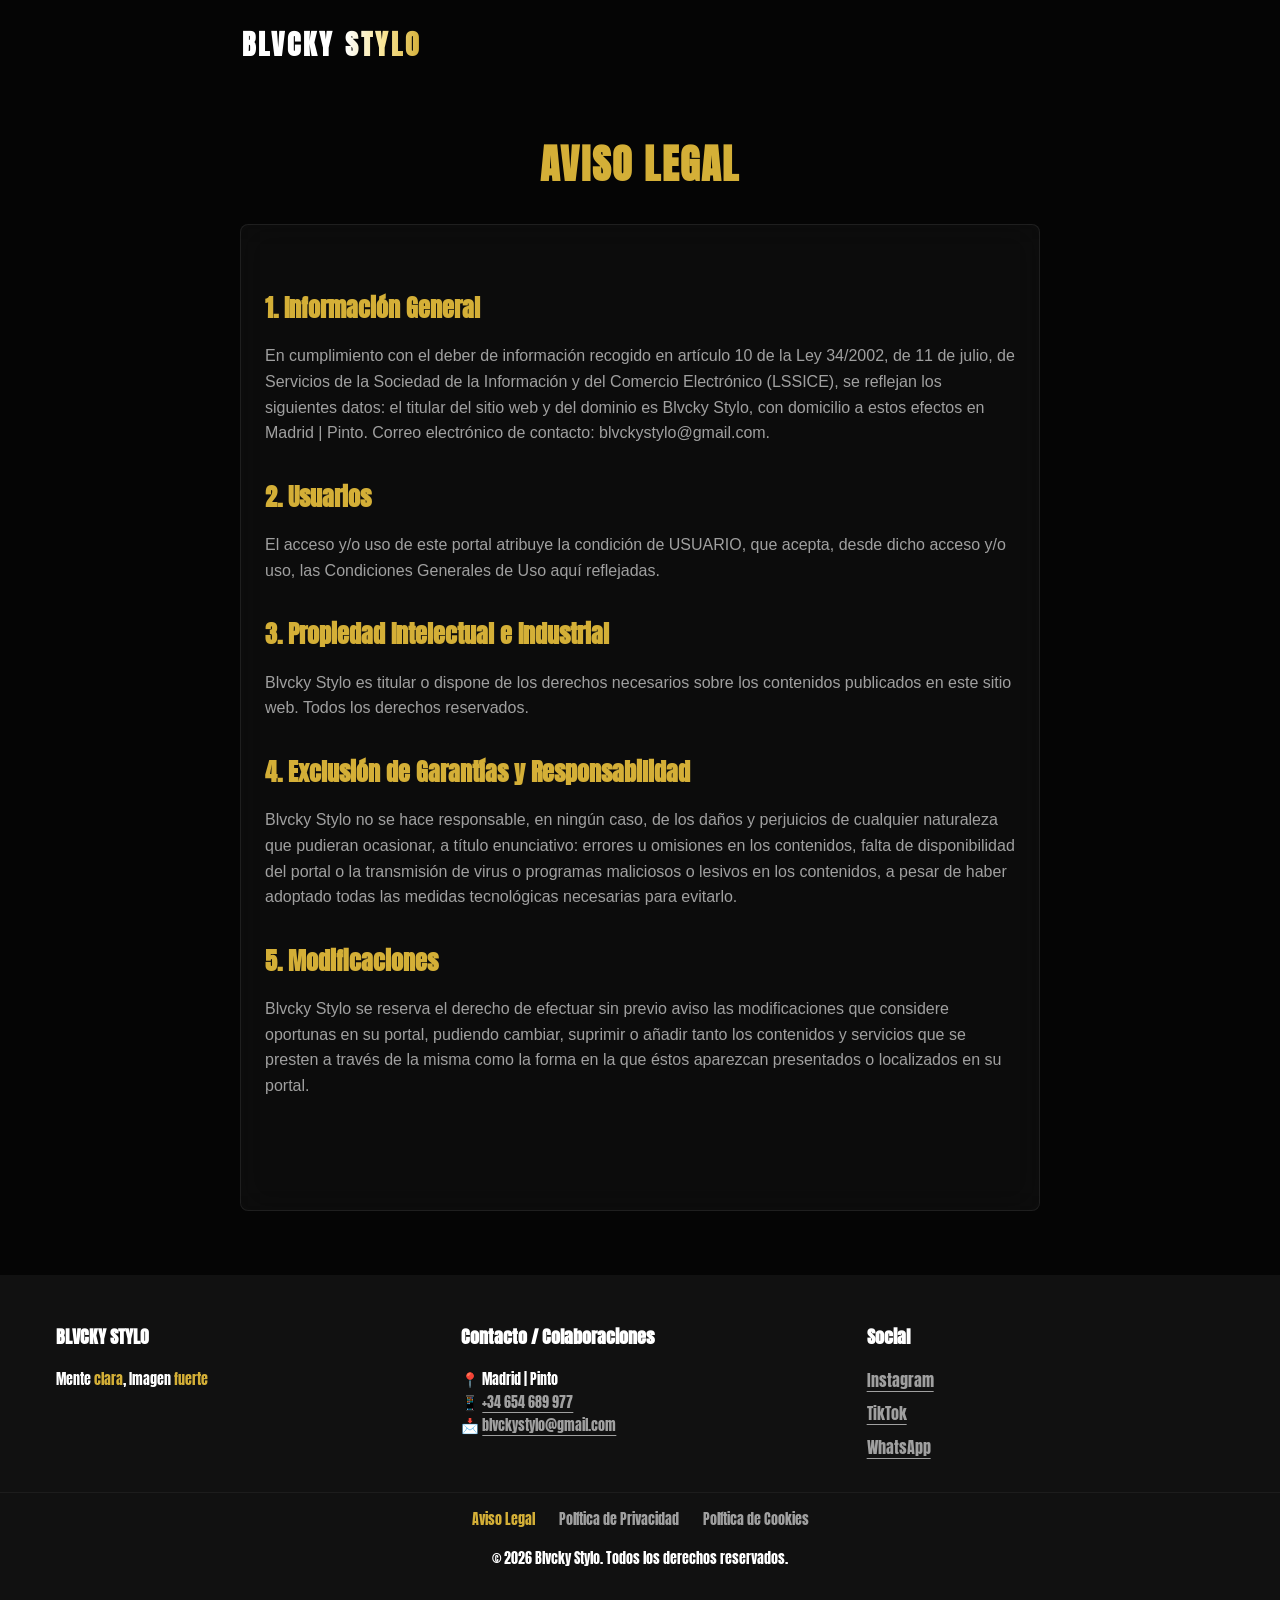
<file: aviso-legal.html>
<!DOCTYPE html>
<html lang="es">
<head>
    <meta charset="UTF-8">
    <meta name="viewport" content="width=device-width, initial-scale=1.0">
    <title>Aviso Legal - Blvcky Stylo</title>
    <link rel="preconnect" href="https://fonts.googleapis.com">
    <link rel="preconnect" href="https://fonts.gstatic.com" crossorigin>
    <link href="https://fonts.googleapis.com/css2?family=Anton&display=swap" rel="stylesheet">
    <link rel="stylesheet" href="assets/css/style.css?v=1.1">

    <!-- Favicon Suite -->
    <link rel="icon" type="image/svg+xml" href="assets/images/favicon.svg">
    <link rel="icon" type="image/png" sizes="32x32" href="assets/images/favicon-32x32.png">
    <link rel="icon" type="image/png" sizes="16x16" href="assets/images/favicon-16x16.png">
    <link rel="apple-touch-icon" sizes="180x180" href="assets/images/apple-touch-icon.png">
    <link rel="shortcut icon" href="favicon.ico">
    <style>
        .legal-content { max-width: 800px; margin: 0 auto; padding: 2rem 1.5rem 6rem; color: var(--text-secondary); }
        .legal-content h2 { color: var(--gold); margin-top: 2rem; margin-bottom: 1rem; font-size: 1.5rem; font-family: var(--font-heading); }
        .legal-content p, .legal-content li { margin-bottom: 1rem; line-height: 1.6; font-family: -apple-system, BlinkMacSystemFont, 'Segoe UI', Roboto, Helvetica, Arial, sans-serif; font-weight: 300; }
        .legal-content ul { padding-left: 1.5rem; margin-bottom: 1.5rem; }
        .page-header { padding-top: 140px; padding-bottom: 20px; text-align: center; }
    </style>
</head>
<body>
    <header class="header">
        <a href="index.html" class="logo" style="text-decoration:none;">BLVCKY <span class="white-gold-gradient-text">STYLO</span></a>
        <nav class="nav-links">
            <a href="index.html#about">Quién Soy</a>
            <a href="index.html#portfolio">Trabajos</a>
            <a href="index.html#services">Servicios</a>
            <a href="https://yeasy.io/commerce/52bcd32d-6062-48b1-949e-556baa88e068" target="_blank" rel="noopener noreferrer" class="btn btn-header-reservar">Reservar</a>
        </nav>
        <button class="mobile-menu-btn" aria-label="Abrir menú">
            <span></span>
            <span></span>
        </button>
    </header>

    <main class="container">
        <section class="page-header">
            <h1 class="section-title"><span class="gold-text">Aviso Legal</span></h1>
        </section>
        <section class="legal-content glass-card hover-glow">
            <h2>1. Información General</h2>
            <p>En cumplimiento con el deber de información recogido en artículo 10 de la Ley 34/2002, de 11 de julio, de Servicios de la Sociedad de la Información y del Comercio Electrónico (LSSICE), se reflejan los siguientes datos: el titular del sitio web y del dominio es Blvcky Stylo, con domicilio a estos efectos en Madrid | Pinto. Correo electrónico de contacto: blvckystylo@gmail.com.</p>
            
            <h2>2. Usuarios</h2>
            <p>El acceso y/o uso de este portal atribuye la condición de USUARIO, que acepta, desde dicho acceso y/o uso, las Condiciones Generales de Uso aquí reflejadas.</p>
            
            <h2>3. Propiedad Intelectual e Industrial</h2>
            <p>Blvcky Stylo es titular o dispone de los derechos necesarios sobre los contenidos publicados en este sitio web. Todos los derechos reservados.</p>
            
            <h2>4. Exclusión de Garantías y Responsabilidad</h2>
            <p>Blvcky Stylo no se hace responsable, en ningún caso, de los daños y perjuicios de cualquier naturaleza que pudieran ocasionar, a título enunciativo: errores u omisiones en los contenidos, falta de disponibilidad del portal o la transmisión de virus o programas maliciosos o lesivos en los contenidos, a pesar de haber adoptado todas las medidas tecnológicas necesarias para evitarlo.</p>
            
            <h2>5. Modificaciones</h2>
            <p>Blvcky Stylo se reserva el derecho de efectuar sin previo aviso las modificaciones que considere oportunas en su portal, pudiendo cambiar, suprimir o añadir tanto los contenidos y servicios que se presten a través de la misma como la forma en la que éstos aparezcan presentados o localizados en su portal.</p>
        </section>
    </main>

    <footer class="footer" style="margin-top: 4rem;">
        <div class="container footer-grid">
            <div class="footer-brand">
                <h3>BLVCKY STYLO</h3>
                <p>Mente <span class="gold-text">clara</span>, Imagen <span class="gold-text">fuerte</span></p>
            </div>
            <div class="footer-links">
                <h4>Contacto / Colaboraciones</h4>
                <p>📍 Madrid | Pinto</p>
                <p>📱 <a href="tel:+34654689977">+34 654 689 977</a></p>
                <p>📩 <a href="mailto:blvckystylo@gmail.com">blvckystylo@gmail.com</a></p>
            </div>
            <div class="footer-social">
                <h4>Social</h4>
                <div class="social-icons">
                    <a href="https://www.instagram.com/blvcky.stylo/" target="_blank" rel="noopener noreferrer">Instagram</a>
                    <a href="https://www.tiktok.com/@blvcky.stylo" target="_blank" rel="noopener noreferrer">TikTok</a>
                    <a href="https://wa.me/34654689977" target="_blank" rel="noopener noreferrer">WhatsApp</a>
                </div>
            </div>
        </div>
        <div class="footer-bottom center" style="margin-top: 1rem; padding-top: 1rem; border-top: 1px solid rgba(255,255,255,0.05);">
            <div style="margin-bottom: 1rem; display: flex; justify-content: center; gap: 1.5rem; flex-wrap: wrap;">
                <a href="aviso-legal.html" style="color: var(--gold); text-decoration: none; font-size: 0.85rem;">Aviso Legal</a>
                <a href="politica-privacidad.html" style="color: var(--text-secondary); text-decoration: none; font-size: 0.85rem; transition: color 0.3s;" onmouseover="this.style.color='var(--gold)'" onmouseout="this.style.color='var(--text-secondary)'">Política de Privacidad</a>
                <a href="cookies.html" style="color: var(--text-secondary); text-decoration: none; font-size: 0.85rem; transition: color 0.3s;" onmouseover="this.style.color='var(--gold)'" onmouseout="this.style.color='var(--text-secondary)'">Política de Cookies</a>
            </div>
            <p>&copy; 2026 Blvcky Stylo. Todos los derechos reservados.</p>
        </div>
    </footer>
    <script src="assets/js/main.js"></script>
</body>
</html>
</file>
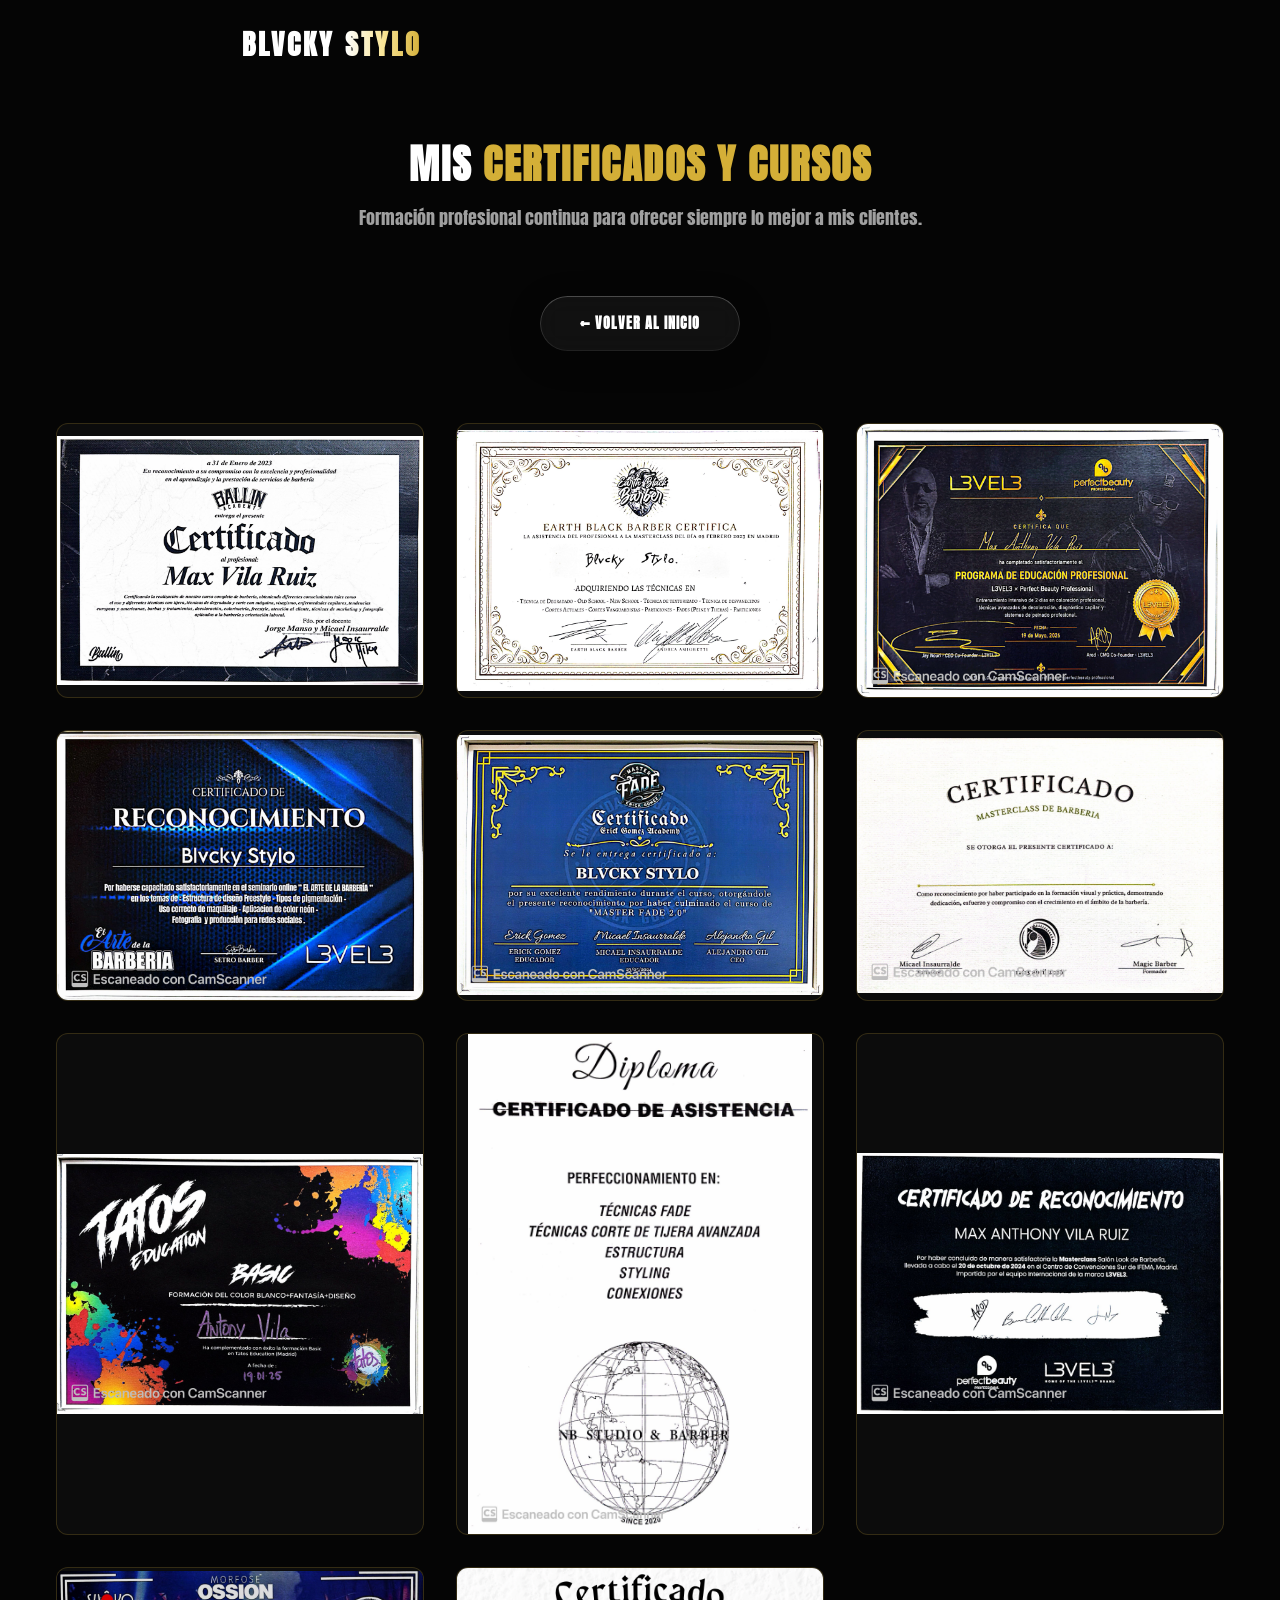
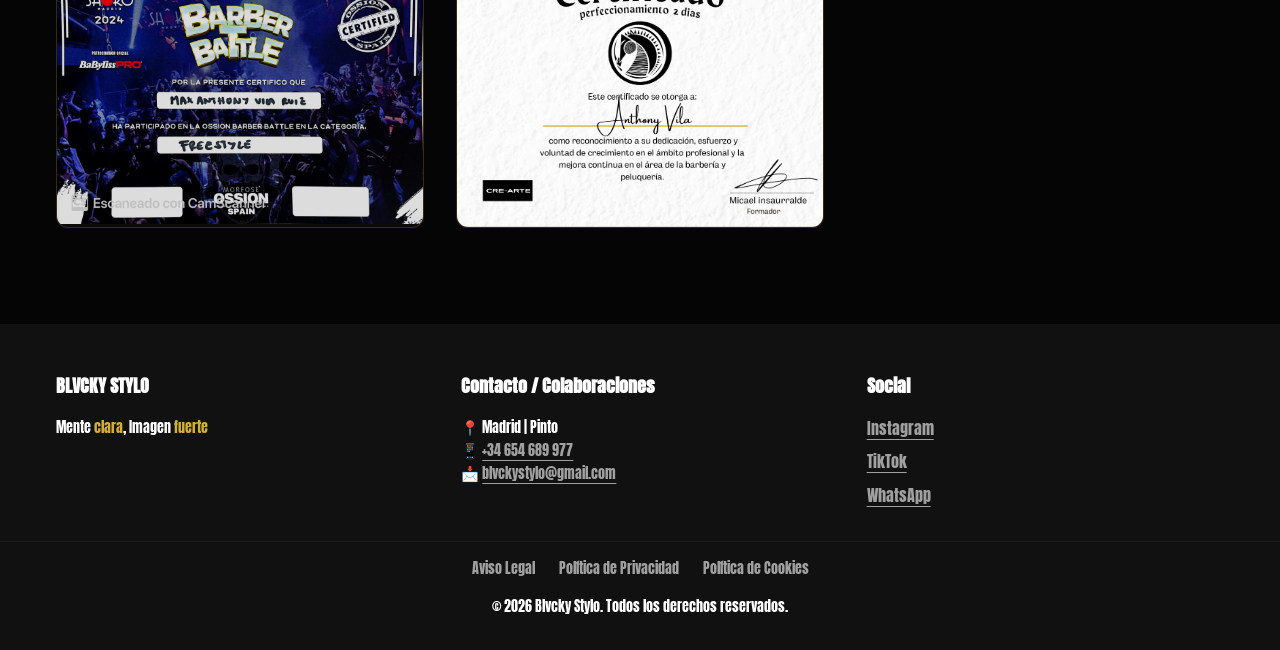
<file: certificados.html>
<!DOCTYPE html>
<html lang="es">

<head>
    <meta charset="UTF-8">
    <meta name="viewport" content="width=device-width, initial-scale=1.0">
    <title>Certificados y Cursos - Blvcky Stylo</title>
    <!-- Google Fonts -->
    <link rel="preconnect" href="https://fonts.googleapis.com">
    <link rel="preconnect" href="https://fonts.gstatic.com" crossorigin>
    <link href="https://fonts.googleapis.com/css2?family=Anton&display=swap" rel="stylesheet">
    <link rel="stylesheet" href="assets/css/style.css">

    <!-- Favicon Suite -->
    <link rel="icon" type="image/svg+xml" href="assets/images/favicon.svg">
    <link rel="icon" type="image/png" sizes="32x32" href="assets/images/favicon-32x32.png">
    <link rel="icon" type="image/png" sizes="16x16" href="assets/images/favicon-16x16.png">
    <link rel="apple-touch-icon" sizes="180x180" href="assets/images/apple-touch-icon.png">
    <link rel="shortcut icon" href="favicon.ico">

    <style>
        .certificados-gallery {
            display: grid;
            grid-template-columns: repeat(auto-fill, minmax(320px, 1fr));
            gap: 2rem;
            padding: 2rem 0 6rem 0;
        }
        .certificado-item {
            border-radius: 12px;
            overflow: hidden;
            background: rgba(255, 255, 255, 0.03);
            border: 1px solid rgba(212, 175, 55, 0.2);
            transition: transform 0.3s ease, box-shadow 0.3s ease, border-color 0.3s ease;
            display: flex;
            align-items: center;
            justify-content: center;
            cursor: pointer;
        }
        .certificado-item:hover {
            transform: translateY(-5px);
            box-shadow: 0 10px 30px rgba(212, 175, 55, 0.15);
            border-color: rgba(212, 175, 55, 0.5);
        }
        .certificado-img {
            width: 100%;
            height: auto;
            display: block;
            object-fit: contain;
            max-height: 500px;
        }
        .page-header {
            padding-top: 140px;
            padding-bottom: 40px;
            text-align: center;
        }
        
        /* Modal para visualizar en grande */
        .img-modal {
            display: none;
            position: fixed;
            z-index: 1000;
            left: 0;
            top: 0;
            width: 100%;
            height: 100%;
            overflow: auto;
            background-color: rgba(0,0,0,0.9);
            backdrop-filter: blur(5px);
        }
        .img-modal-content {
            margin: auto;
            display: block;
            max-width: 90%;
            max-height: 90%;
            position: absolute;
            top: 50%;
            left: 50%;
            transform: translate(-50%, -50%);
            border: 2px solid var(--gold);
            border-radius: 8px;
            box-shadow: 0 0 30px rgba(212,175,55,0.3);
        }
        .close-modal {
            position: absolute;
            top: 15px;
            right: 35px;
            color: #f1f1f1;
            font-size: 40px;
            font-weight: bold;
            transition: 0.3s;
            cursor: pointer;
            z-index: 1001;
        }
        .close-modal:hover,
        .close-modal:focus {
            color: var(--gold);
            text-decoration: none;
            cursor: pointer;
        }
    </style>
</head>

<body>
    <!-- HEADER / NAVIGATION -->
    <header class="header">
        <a href="index.html" class="logo" style="text-decoration:none;">BLVCKY <span class="white-gold-gradient-text">STYLO</span></a>
        <nav class="nav-links">
            <a href="index.html#about">Quién Soy</a>
            <a href="index.html#portfolio">Trabajos</a>
            <a href="index.html#services">Servicios</a>
            <a href="https://yeasy.io/commerce/52bcd32d-6062-48b1-949e-556baa88e068" target="_blank"
                rel="noopener noreferrer" class="btn btn-header-reservar">Reservar</a>
        </nav>
        <button class="mobile-menu-btn" aria-label="Abrir menú">
            <span></span>
            <span></span>
        </button>
    </header>

    <main class="container">
        <section class="page-header">
            <h1 class="section-title">Mis <span class="gold-text">Certificados y Cursos</span></h1>
            <p class="section-subtitle">Formación profesional continua para ofrecer siempre lo mejor a mis clientes.</p>
            <a href="index.html" class="btn btn-outline-white" style="margin-top: 1.5rem; display: inline-block;">&larr; Volver al inicio</a>
        </section>

        <section class="certificados-gallery">
            <div class="certificado-item"><img src="assets/certificados%20y%20videos/CamScanner%2013-6-26%2023.jpeg" alt="Certificado" class="certificado-img"></div>
            <div class="certificado-item"><img src="assets/certificados%20y%20videos/CamScanner%2013-6-26%2023(1).jpeg" alt="Certificado" class="certificado-img"></div>
            <div class="certificado-item"><img src="assets/certificados%20y%20videos/CamScanner%2013-6-26%2023(2).jpeg" alt="Certificado" class="certificado-img"></div>
            <div class="certificado-item"><img src="assets/certificados%20y%20videos/CamScanner%2013-6-26%2023(3).jpeg" alt="Certificado" class="certificado-img"></div>
            <div class="certificado-item"><img src="assets/certificados%20y%20videos/CamScanner%2013-6-26%2023(4).jpeg" alt="Certificado" class="certificado-img"></div>
            <div class="certificado-item"><img src="assets/certificados%20y%20videos/CamScanner%2013-6-26%2023(5).jpeg" alt="Certificado" class="certificado-img"></div>
            <div class="certificado-item"><img src="assets/certificados%20y%20videos/CamScanner%2013-6-26%2023(6).jpeg" alt="Certificado" class="certificado-img"></div>
            <div class="certificado-item"><img src="assets/certificados%20y%20videos/CamScanner%2013-6-26%2023(7).jpeg" alt="Certificado" class="certificado-img"></div>
            <div class="certificado-item"><img src="assets/certificados%20y%20videos/CamScanner%2013-6-26%2023(8).jpeg" alt="Certificado" class="certificado-img"></div>
            <div class="certificado-item"><img src="assets/certificados%20y%20videos/CamScanner%2013-6-26%2023(10).jpeg" alt="Certificado" class="certificado-img"></div>
            <div class="certificado-item"><img src="assets/certificados%20y%20videos/IMG_8601.png" alt="Certificado" class="certificado-img"></div>
        </section>
    </main>
    
    <!-- Modal para las imágenes -->
    <div id="imgModal" class="img-modal">
        <span class="close-modal">&times;</span>
        <img class="img-modal-content" id="imgModalContent">
    </div>

    <!-- FOOTER -->
    <footer class="footer">
        <div class="container footer-grid">
            <div class="footer-brand">
                <h3>BLVCKY STYLO</h3>
                <p>Mente <span class="gold-text">clara</span>, Imagen <span class="gold-text">fuerte</span></p>
            </div>
            <div class="footer-links">
                <h4>Contacto / Colaboraciones</h4>
                <p>📍 Madrid | Pinto</p>
                <p>📱 <a href="tel:+34654689977">+34 654 689 977</a></p>
                <p>📩 <a href="mailto:blvckystylo@gmail.com">blvckystylo@gmail.com</a></p>
            </div>
            <div class="footer-social">
                <h4>Social</h4>
                <div class="social-icons">
                    <a href="https://www.instagram.com/blvcky.stylo/" target="_blank"
                        rel="noopener noreferrer">Instagram</a>
                    <a href="https://www.tiktok.com/@blvcky.stylo" target="_blank" rel="noopener noreferrer">TikTok</a>
                    <a href="https://wa.me/34654689977" target="_blank" rel="noopener noreferrer">WhatsApp</a>
                </div>
            </div>
        </div>
        <div class="footer-bottom center" style="margin-top: 1rem; padding-top: 1rem; border-top: 1px solid rgba(255,255,255,0.05);">
            <div style="margin-bottom: 1rem; display: flex; justify-content: center; gap: 1.5rem; flex-wrap: wrap;">
                <a href="aviso-legal.html" style="color: var(--text-secondary); text-decoration: none; font-size: 0.85rem; transition: color 0.3s;" onmouseover="this.style.color='var(--gold)'" onmouseout="this.style.color='var(--text-secondary)'">Aviso Legal</a>
                <a href="politica-privacidad.html" style="color: var(--text-secondary); text-decoration: none; font-size: 0.85rem; transition: color 0.3s;" onmouseover="this.style.color='var(--gold)'" onmouseout="this.style.color='var(--text-secondary)'">Política de Privacidad</a>
                <a href="cookies.html" style="color: var(--text-secondary); text-decoration: none; font-size: 0.85rem; transition: color 0.3s;" onmouseover="this.style.color='var(--gold)'" onmouseout="this.style.color='var(--text-secondary)'">Política de Cookies</a>
            </div>
            <p>&copy; 2026 Blvcky Stylo. Todos los derechos reservados.</p>
        </div>
    </footer>

    <script src="assets/js/main.js"></script>
    <script>
        // Modal functionality for certificates
        document.addEventListener('DOMContentLoaded', () => {
            const modal = document.getElementById("imgModal");
            const modalImg = document.getElementById("imgModalContent");
            const items = document.querySelectorAll(".certificado-item img");
            const closeBtn = document.querySelector(".close-modal");

            items.forEach(img => {
                img.addEventListener('click', function() {
                    modal.style.display = "block";
                    modalImg.src = this.src;
                });
            });

            closeBtn.addEventListener('click', () => {
                modal.style.display = "none";
            });

            modal.addEventListener('click', (e) => {
                if (e.target === modal) {
                    modal.style.display = "none";
                }
            });
            
            document.addEventListener('keydown', (e) => {
                if (e.key === "Escape" && modal.style.display === "block") {
                    modal.style.display = "none";
                }
            });
        });
    </script>
</body>
</html>
</file>
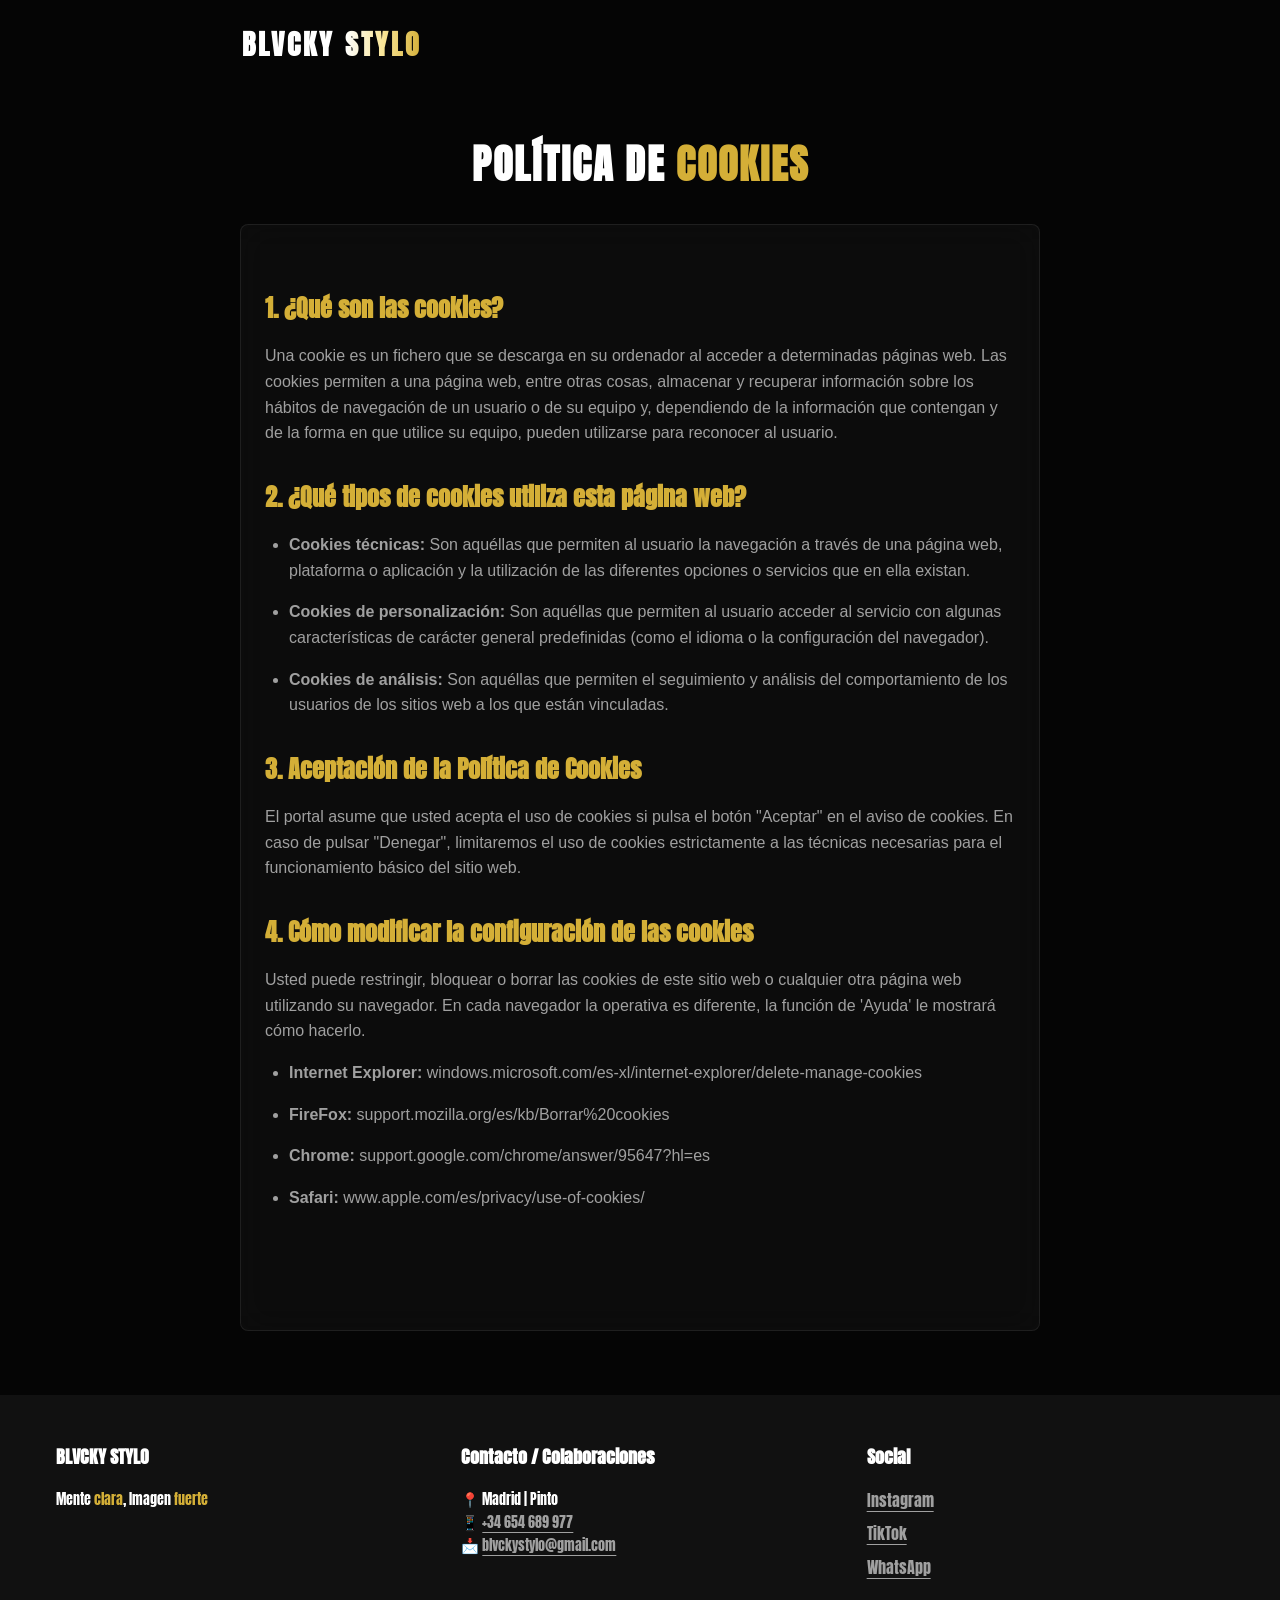
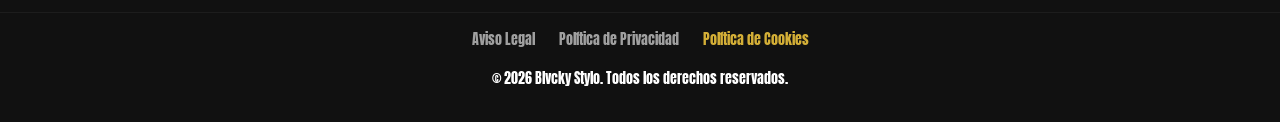
<file: cookies.html>
<!DOCTYPE html>
<html lang="es">
<head>
    <meta charset="UTF-8">
    <meta name="viewport" content="width=device-width, initial-scale=1.0">
    <title>Política de Cookies - Blvcky Stylo</title>
    <link rel="preconnect" href="https://fonts.googleapis.com">
    <link rel="preconnect" href="https://fonts.gstatic.com" crossorigin>
    <link href="https://fonts.googleapis.com/css2?family=Anton&display=swap" rel="stylesheet">
    <link rel="stylesheet" href="assets/css/style.css?v=1.1">

    <!-- Favicon Suite -->
    <link rel="icon" type="image/svg+xml" href="assets/images/favicon.svg">
    <link rel="icon" type="image/png" sizes="32x32" href="assets/images/favicon-32x32.png">
    <link rel="icon" type="image/png" sizes="16x16" href="assets/images/favicon-16x16.png">
    <link rel="apple-touch-icon" sizes="180x180" href="assets/images/apple-touch-icon.png">
    <link rel="shortcut icon" href="favicon.ico">
    <style>
        .legal-content { max-width: 800px; margin: 0 auto; padding: 2rem 1.5rem 6rem; color: var(--text-secondary); }
        .legal-content h2 { color: var(--gold); margin-top: 2rem; margin-bottom: 1rem; font-size: 1.5rem; font-family: var(--font-heading); }
        .legal-content p, .legal-content li { margin-bottom: 1rem; line-height: 1.6; font-family: -apple-system, BlinkMacSystemFont, 'Segoe UI', Roboto, Helvetica, Arial, sans-serif; font-weight: 300; }
        .legal-content ul { padding-left: 1.5rem; margin-bottom: 1.5rem; }
        .page-header { padding-top: 140px; padding-bottom: 20px; text-align: center; }
    </style>
</head>
<body>
    <header class="header">
        <a href="index.html" class="logo" style="text-decoration:none;">BLVCKY <span class="white-gold-gradient-text">STYLO</span></a>
        <nav class="nav-links">
            <a href="index.html#about">Quién Soy</a>
            <a href="index.html#portfolio">Trabajos</a>
            <a href="index.html#services">Servicios</a>
            <a href="https://yeasy.io/commerce/52bcd32d-6062-48b1-949e-556baa88e068" target="_blank" rel="noopener noreferrer" class="btn btn-header-reservar">Reservar</a>
        </nav>
        <button class="mobile-menu-btn" aria-label="Abrir menú">
            <span></span>
            <span></span>
        </button>
    </header>

    <main class="container">
        <section class="page-header">
            <h1 class="section-title">Política de <span class="gold-text">Cookies</span></h1>
        </section>
        <section class="legal-content glass-card hover-glow">
            <h2>1. ¿Qué son las cookies?</h2>
            <p>Una cookie es un fichero que se descarga en su ordenador al acceder a determinadas páginas web. Las cookies permiten a una página web, entre otras cosas, almacenar y recuperar información sobre los hábitos de navegación de un usuario o de su equipo y, dependiendo de la información que contengan y de la forma en que utilice su equipo, pueden utilizarse para reconocer al usuario.</p>
            
            <h2>2. ¿Qué tipos de cookies utiliza esta página web?</h2>
            <ul>
                <li><strong>Cookies técnicas:</strong> Son aquéllas que permiten al usuario la navegación a través de una página web, plataforma o aplicación y la utilización de las diferentes opciones o servicios que en ella existan.</li>
                <li><strong>Cookies de personalización:</strong> Son aquéllas que permiten al usuario acceder al servicio con algunas características de carácter general predefinidas (como el idioma o la configuración del navegador).</li>
                <li><strong>Cookies de análisis:</strong> Son aquéllas que permiten el seguimiento y análisis del comportamiento de los usuarios de los sitios web a los que están vinculadas.</li>
            </ul>
            
            <h2>3. Aceptación de la Política de Cookies</h2>
            <p>El portal asume que usted acepta el uso de cookies si pulsa el botón "Aceptar" en el aviso de cookies. En caso de pulsar "Denegar", limitaremos el uso de cookies estrictamente a las técnicas necesarias para el funcionamiento básico del sitio web.</p>
            
            <h2>4. Cómo modificar la configuración de las cookies</h2>
            <p>Usted puede restringir, bloquear o borrar las cookies de este sitio web o cualquier otra página web utilizando su navegador. En cada navegador la operativa es diferente, la función de 'Ayuda' le mostrará cómo hacerlo.</p>
            <ul>
                <li><strong>Internet Explorer:</strong> windows.microsoft.com/es-xl/internet-explorer/delete-manage-cookies</li>
                <li><strong>FireFox:</strong> support.mozilla.org/es/kb/Borrar%20cookies</li>
                <li><strong>Chrome:</strong> support.google.com/chrome/answer/95647?hl=es</li>
                <li><strong>Safari:</strong> www.apple.com/es/privacy/use-of-cookies/</li>
            </ul>
        </section>
    </main>

    <footer class="footer" style="margin-top: 4rem;">
        <div class="container footer-grid">
            <div class="footer-brand">
                <h3>BLVCKY STYLO</h3>
                <p>Mente <span class="gold-text">clara</span>, Imagen <span class="gold-text">fuerte</span></p>
            </div>
            <div class="footer-links">
                <h4>Contacto / Colaboraciones</h4>
                <p>📍 Madrid | Pinto</p>
                <p>📱 <a href="tel:+34654689977">+34 654 689 977</a></p>
                <p>📩 <a href="mailto:blvckystylo@gmail.com">blvckystylo@gmail.com</a></p>
            </div>
            <div class="footer-social">
                <h4>Social</h4>
                <div class="social-icons">
                    <a href="https://www.instagram.com/blvcky.stylo/" target="_blank" rel="noopener noreferrer">Instagram</a>
                    <a href="https://www.tiktok.com/@blvcky.stylo" target="_blank" rel="noopener noreferrer">TikTok</a>
                    <a href="https://wa.me/34654689977" target="_blank" rel="noopener noreferrer">WhatsApp</a>
                </div>
            </div>
        </div>
        <div class="footer-bottom center" style="margin-top: 1rem; padding-top: 1rem; border-top: 1px solid rgba(255,255,255,0.05);">
            <div style="margin-bottom: 1rem; display: flex; justify-content: center; gap: 1.5rem; flex-wrap: wrap;">
                <a href="aviso-legal.html" style="color: var(--text-secondary); text-decoration: none; font-size: 0.85rem; transition: color 0.3s;" onmouseover="this.style.color='var(--gold)'" onmouseout="this.style.color='var(--text-secondary)'">Aviso Legal</a>
                <a href="politica-privacidad.html" style="color: var(--text-secondary); text-decoration: none; font-size: 0.85rem; transition: color 0.3s;" onmouseover="this.style.color='var(--gold)'" onmouseout="this.style.color='var(--text-secondary)'">Política de Privacidad</a>
                <a href="cookies.html" style="color: var(--gold); text-decoration: none; font-size: 0.85rem;">Política de Cookies</a>
            </div>
            <p>&copy; 2026 Blvcky Stylo. Todos los derechos reservados.</p>
        </div>
    </footer>
    <script src="assets/js/main.js"></script>
</body>
</html>
</file>
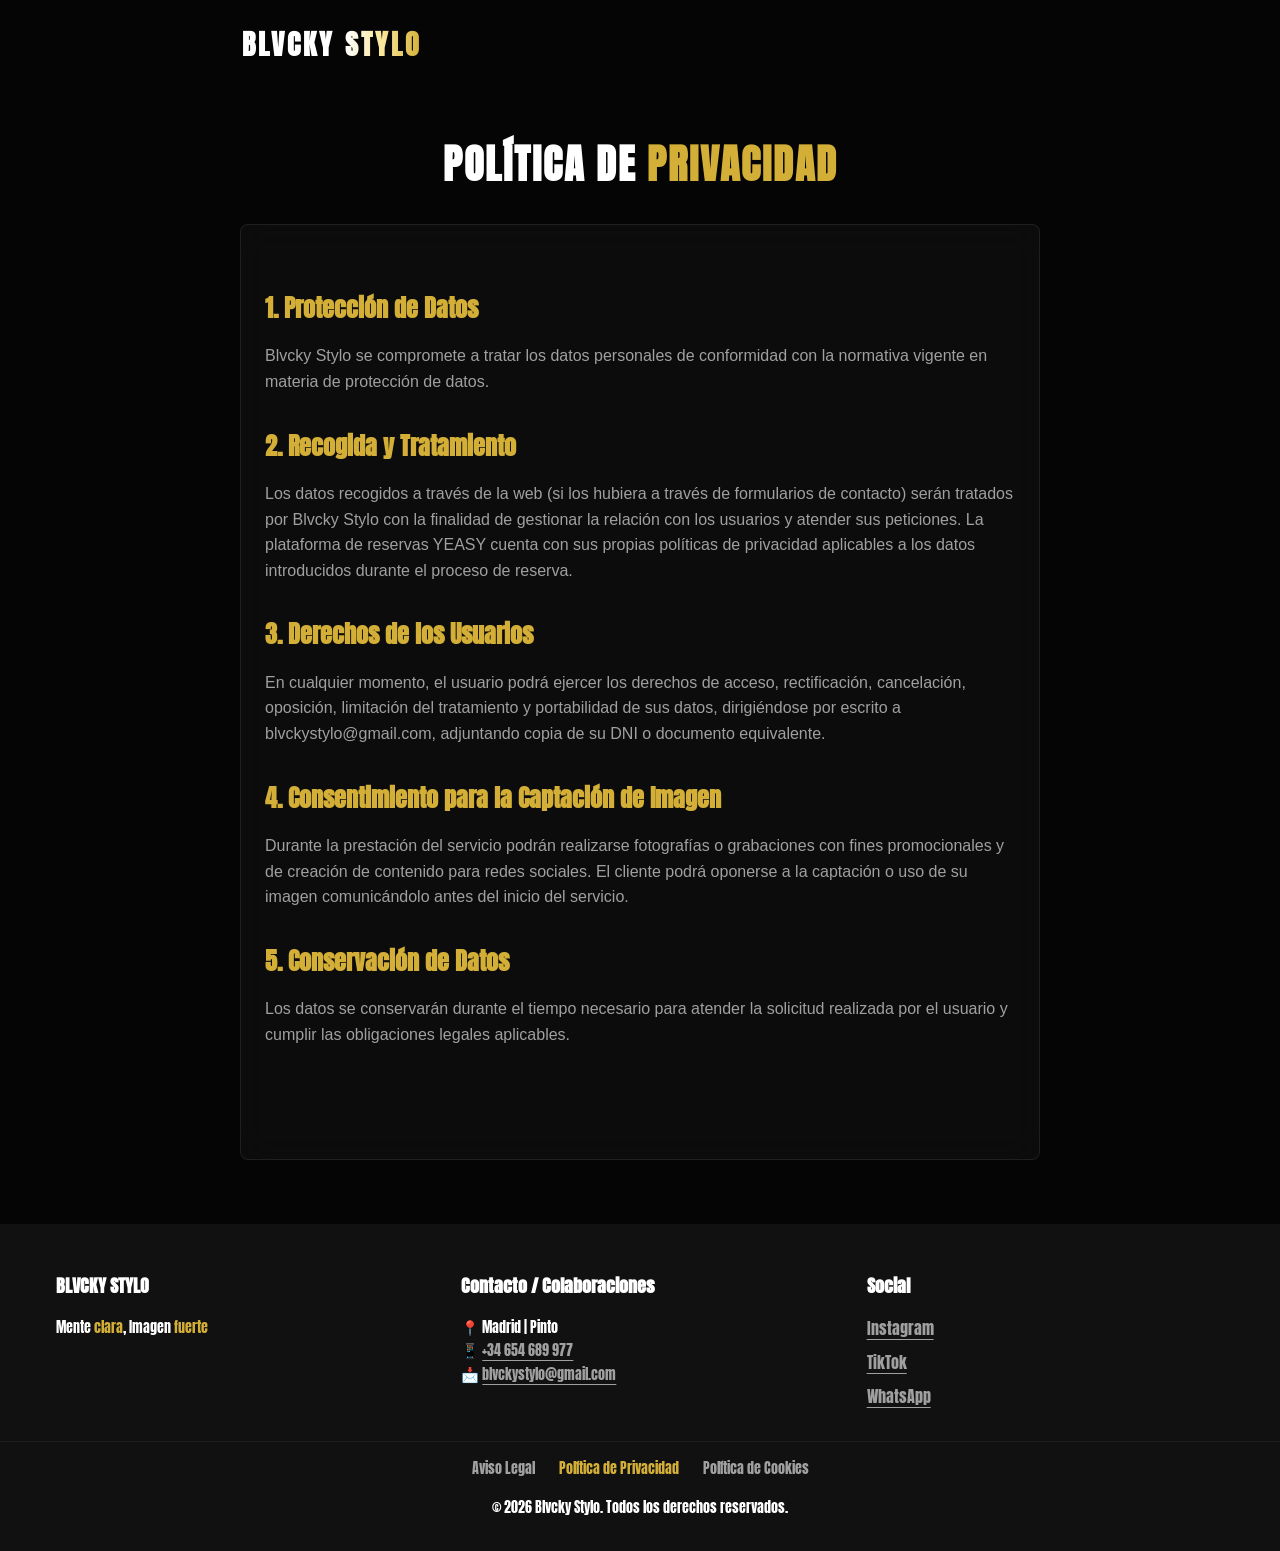
<file: politica-privacidad.html>
<!DOCTYPE html>
<html lang="es">
<head>
    <meta charset="UTF-8">
    <meta name="viewport" content="width=device-width, initial-scale=1.0">
    <title>Política de Privacidad - Blvcky Stylo</title>
    <link rel="preconnect" href="https://fonts.googleapis.com">
    <link rel="preconnect" href="https://fonts.gstatic.com" crossorigin>
    <link href="https://fonts.googleapis.com/css2?family=Anton&display=swap" rel="stylesheet">
    <link rel="stylesheet" href="assets/css/style.css?v=1.1">

    <!-- Favicon Suite -->
    <link rel="icon" type="image/svg+xml" href="assets/images/favicon.svg">
    <link rel="icon" type="image/png" sizes="32x32" href="assets/images/favicon-32x32.png">
    <link rel="icon" type="image/png" sizes="16x16" href="assets/images/favicon-16x16.png">
    <link rel="apple-touch-icon" sizes="180x180" href="assets/images/apple-touch-icon.png">
    <link rel="shortcut icon" href="favicon.ico">
    <style>
        .legal-content { max-width: 800px; margin: 0 auto; padding: 2rem 1.5rem 6rem; color: var(--text-secondary); }
        .legal-content h2 { color: var(--gold); margin-top: 2rem; margin-bottom: 1rem; font-size: 1.5rem; font-family: var(--font-heading); }
        .legal-content p, .legal-content li { margin-bottom: 1rem; line-height: 1.6; font-family: -apple-system, BlinkMacSystemFont, 'Segoe UI', Roboto, Helvetica, Arial, sans-serif; font-weight: 300; }
        .legal-content ul { padding-left: 1.5rem; margin-bottom: 1.5rem; }
        .page-header { padding-top: 140px; padding-bottom: 20px; text-align: center; }
    </style>
</head>
<body>
    <header class="header">
        <a href="index.html" class="logo" style="text-decoration:none;">BLVCKY <span class="white-gold-gradient-text">STYLO</span></a>
        <nav class="nav-links">
            <a href="index.html#about">Quién Soy</a>
            <a href="index.html#portfolio">Trabajos</a>
            <a href="index.html#services">Servicios</a>
            <a href="https://yeasy.io/commerce/52bcd32d-6062-48b1-949e-556baa88e068" target="_blank" rel="noopener noreferrer" class="btn btn-header-reservar">Reservar</a>
        </nav>
        <button class="mobile-menu-btn" aria-label="Abrir menú">
            <span></span>
            <span></span>
        </button>
    </header>

    <main class="container">
        <section class="page-header">
            <h1 class="section-title">Política de <span class="gold-text">Privacidad</span></h1>
        </section>
        <section class="legal-content glass-card hover-glow">
            <h2>1. Protección de Datos</h2>
            <p>Blvcky Stylo se compromete a tratar los datos personales de conformidad con la normativa vigente en materia de protección de datos.</p>
            
            <h2>2. Recogida y Tratamiento</h2>
            <p>Los datos recogidos a través de la web (si los hubiera a través de formularios de contacto) serán tratados por Blvcky Stylo con la finalidad de gestionar la relación con los usuarios y atender sus peticiones. La plataforma de reservas YEASY cuenta con sus propias políticas de privacidad aplicables a los datos introducidos durante el proceso de reserva.</p>
            
            <h2>3. Derechos de los Usuarios</h2>
            <p>En cualquier momento, el usuario podrá ejercer los derechos de acceso, rectificación, cancelación, oposición, limitación del tratamiento y portabilidad de sus datos, dirigiéndose por escrito a blvckystylo@gmail.com, adjuntando copia de su DNI o documento equivalente.</p>
            
            <h2>4. Consentimiento para la Captación de Imagen</h2>
            <p>Durante la prestación del servicio podrán realizarse fotografías o grabaciones con fines promocionales y de creación de contenido para redes sociales. El cliente podrá oponerse a la captación o uso de su imagen comunicándolo antes del inicio del servicio.</p>
            
            <h2>5. Conservación de Datos</h2>
            <p>Los datos se conservarán durante el tiempo necesario para atender la solicitud realizada por el usuario y cumplir las obligaciones legales aplicables.</p>
        </section>
    </main>

    <footer class="footer" style="margin-top: 4rem;">
        <div class="container footer-grid">
            <div class="footer-brand">
                <h3>BLVCKY STYLO</h3>
                <p>Mente <span class="gold-text">clara</span>, Imagen <span class="gold-text">fuerte</span></p>
            </div>
            <div class="footer-links">
                <h4>Contacto / Colaboraciones</h4>
                <p>📍 Madrid | Pinto</p>
                <p>📱 <a href="tel:+34654689977">+34 654 689 977</a></p>
                <p>📩 <a href="mailto:blvckystylo@gmail.com">blvckystylo@gmail.com</a></p>
            </div>
            <div class="footer-social">
                <h4>Social</h4>
                <div class="social-icons">
                    <a href="https://www.instagram.com/blvcky.stylo/" target="_blank" rel="noopener noreferrer">Instagram</a>
                    <a href="https://www.tiktok.com/@blvcky.stylo" target="_blank" rel="noopener noreferrer">TikTok</a>
                    <a href="https://wa.me/34654689977" target="_blank" rel="noopener noreferrer">WhatsApp</a>
                </div>
            </div>
        </div>
        <div class="footer-bottom center" style="margin-top: 1rem; padding-top: 1rem; border-top: 1px solid rgba(255,255,255,0.05);">
            <div style="margin-bottom: 1rem; display: flex; justify-content: center; gap: 1.5rem; flex-wrap: wrap;">
                <a href="aviso-legal.html" style="color: var(--text-secondary); text-decoration: none; font-size: 0.85rem; transition: color 0.3s;" onmouseover="this.style.color='var(--gold)'" onmouseout="this.style.color='var(--text-secondary)'">Aviso Legal</a>
                <a href="politica-privacidad.html" style="color: var(--gold); text-decoration: none; font-size: 0.85rem;">Política de Privacidad</a>
                <a href="cookies.html" style="color: var(--text-secondary); text-decoration: none; font-size: 0.85rem; transition: color 0.3s;" onmouseover="this.style.color='var(--gold)'" onmouseout="this.style.color='var(--text-secondary)'">Política de Cookies</a>
            </div>
            <p>&copy; 2026 Blvcky Stylo. Todos los derechos reservados.</p>
        </div>
    </footer>
    <script src="assets/js/main.js"></script>
</body>
</html>
</file>
<file: assets/css/style.css>
:root {
    --bg-color: #050505;
    --bg-secondary: #111111;
    --text-primary: #ffffff;
    --text-secondary: #a0a0a0;
    --gold: #d4af37;
    --gold-hover: #f1c40f;
    --glass-bg: rgba(255, 255, 255, 0.03);
    --glass-border: rgba(255, 255, 255, 0.08);
    --font-heading: 'Anton', sans-serif;
    --font-body: 'Anton', sans-serif;

    --transition-smooth: all 0.5s cubic-bezier(0.25, 1, 0.5, 1);
}

* {
    margin: 0;
    padding: 0;
    box-sizing: border-box;
}

html {
    scroll-behavior: smooth;
    overflow-x: hidden;
    -webkit-text-size-adjust: 100%;
}

body {
    background-color: var(--bg-color);
    color: var(--text-primary);
    font-family: var(--font-body);
    line-height: 1.6;
    -webkit-font-smoothing: antialiased;
    overflow-x: hidden;
    width: 100%;
    position: relative;
    max-width: 100vw;
}

img,
video,
canvas,
svg {
    max-width: 100%;
    height: auto;
}

/* TYPOGRAPHY */
h1,
h2,
h3,
h4,
h5,
h6,
.logo {
    font-family: var(--font-heading);
    font-weight: 600;
}

.gold-text {
    color: var(--gold);
}

.gold-gradient-text {
    background: linear-gradient(to right, #f9e596, #d4af37, #f9e596);
    -webkit-background-clip: text;
    -webkit-text-fill-color: transparent;
    background-clip: text;
    color: transparent;
}

.white-gold-gradient-text {
    background: linear-gradient(to right, #ffffff, #f9e596, #d4af37);
    -webkit-background-clip: text;
    -webkit-text-fill-color: transparent;
    background-clip: text;
    color: transparent;
}

.section-title {
    font-size: clamp(1.8rem, 6vw, 2.5rem);
    margin-bottom: 1rem;
    text-transform: uppercase;
    letter-spacing: 2px;
    line-height: 1.2;
}

.section-subtitle {
    color: var(--text-secondary);
    font-size: clamp(0.95rem, 3vw, 1.1rem);
    margin-bottom: 2.5rem;
}

.center {
    text-align: center;
}

/* PRELOADER */
.preloader {
    position: fixed;
    top: 0;
    left: 0;
    width: 100%;
    height: 100%;
    background-color: #050505;
    z-index: 9999;
    display: flex;
    justify-content: center;
    align-items: center;
    transition: opacity 0.8s ease, visibility 0.8s ease;
}

.preloader.loaded {
    opacity: 0;
    visibility: hidden;
}

.preloader-text {
    font-family: var(--font-heading);
    font-size: clamp(2.5rem, 12vw, 5rem);
    text-align: center;
    line-height: 1.1;
    display: flex;
    flex-direction: column;
    align-items: center;
    letter-spacing: 5px;
    opacity: 0;
    transform: scale(0.9);
    animation: preloaderFastReveal 1.2s cubic-bezier(0.2, 0.8, 0.2, 1) forwards;
}

.preloader-text .gold-gradient-text {
    display: block;
    animation: preloaderFastGoldPulse 1.2s ease forwards;
}

@keyframes preloaderFastReveal {
    0% {
        opacity: 0;
        transform: scale(0.9) translateY(10px);
    }

    100% {
        opacity: 1;
        transform: scale(1) translateY(0);
    }
}

@keyframes preloaderFastGoldPulse {
    0% {
        opacity: 0;
        transform: scale(0.95);
        filter: brightness(0.5);
    }

    50% {
        opacity: 1;
        filter: brightness(1.3) drop-shadow(0 0 15px rgba(212, 175, 55, 0.4));
        transform: scale(1.02);
    }

    100% {
        opacity: 1;
        filter: brightness(1) drop-shadow(0 0 0 rgba(212, 175, 55, 0));
        transform: scale(1);
    }
}

/* PADDING & CONTAINERS - MOBILE FIRST */
.section-padding {
    padding: 4rem 1.2rem;
}

.container {
    max-width: 1200px;
    margin: 0 auto;
    width: 100%;
}

/* BUTTONS - GLASS ESTHETIC */
.btn {
    position: relative;
    display: inline-flex;
    align-items: center;
    justify-content: center;
    padding: 1rem 2.5rem;
    font-family: var(--font-heading);
    font-weight: 600;
    text-transform: uppercase;
    letter-spacing: 1px;
    text-decoration: none;
    border-radius: 9999px;
    /* rounded-full */
    transition: var(--transition-smooth);
    cursor: pointer;
    font-size: 0.9rem;
    width: 100%;
    /* Full width on mobile */
    backdrop-filter: blur(12px);
    -webkit-backdrop-filter: blur(12px);
    border: none;
    background-color: rgba(255, 255, 255, 0.05);
    box-shadow: 0 8px 32px rgba(0, 0, 0, 0.3), inset 0 0 0 1px rgba(255, 255, 255, 0.05);
    z-index: 1;
}

.btn::before {
    content: '';
    position: absolute;
    inset: 0;
    border-radius: 9999px;
    padding: 1px;
    /* border thickness */
    background: linear-gradient(180deg, rgba(255, 255, 255, 0.2) 0%, rgba(255, 255, 255, 0.02) 100%);
    -webkit-mask: linear-gradient(#fff 0 0) content-box, linear-gradient(#fff 0 0);
    mask: linear-gradient(#fff 0 0) content-box, linear-gradient(#fff 0 0);
    -webkit-mask-composite: xor;
    mask-composite: exclude;
    pointer-events: none;
    z-index: -1;
}

.btn-gold {
    color: var(--gold);
    background-color: rgba(212, 175, 55, 0.1);
}

.btn-gold::before {
    background: linear-gradient(180deg, rgba(212, 175, 55, 0.5) 0%, rgba(212, 175, 55, 0.05) 100%);
}

.btn-gold:hover {
    background-color: rgba(212, 175, 55, 0.2);
    box-shadow: 0 10px 40px rgba(212, 175, 55, 0.2), inset 0 0 0 1px rgba(212, 175, 55, 0.2);
    transform: translateY(-3px);
}

.btn-outline-gold {
    color: var(--gold);
}

.btn-outline-gold:hover {
    background-color: rgba(212, 175, 55, 0.15);
    transform: translateY(-3px);
}

.btn-outline-white {
    color: var(--text-primary);
}

.btn-outline-white:hover {
    background-color: rgba(255, 255, 255, 0.15);
    transform: translateY(-3px);
}

.btn-minimalist {
    display: inline-block;
    background-color: transparent;
    color: #ffffff;
    border: 1px solid rgba(255, 255, 255, 0.6);
    padding: 16px 24px;
    font-size: 0.9rem;
    font-family: -apple-system, BlinkMacSystemFont, 'Segoe UI', Roboto, Helvetica, Arial, sans-serif;
    font-weight: 300;
    letter-spacing: 1px;
    text-transform: uppercase;
    text-decoration: none;
    border-radius: 4px;
    transition: all 0.3s ease;
    width: 90%;
    max-width: 600px;
    box-sizing: border-box;
    white-space: normal;
}

.btn-minimalist:hover {
    background-color: #ffffff;
    color: #000000;
}

@media (max-width: 768px) {
    .btn-minimalist {
        padding: 12px 16px;
        font-size: 0.8rem;
        letter-spacing: 0.5px;
    }
}

.btn-header-reservar {
    background: linear-gradient(135deg, #fcecae 0%, #d4af37 100%);
    color: #050505;
    font-weight: 800;
    box-shadow: 0 4px 15px rgba(212, 175, 55, 0.4);
    border: none;
}

.btn-header-reservar:hover {
    box-shadow: 0 6px 20px rgba(212, 175, 55, 0.7);
    transform: translateY(-3px);
    background: linear-gradient(135deg, #fff3c4 0%, #e8c34f 100%);
}

.btn-large {
    padding: 1.2rem 3rem;
    font-size: 1rem;
}

.btn-mega {
    font-size: 1.1rem;
    padding: 1.2rem 2rem;
    width: 100%;
    max-width: 400px;
    margin: 0 auto;
    text-transform: uppercase;
    letter-spacing: 2px;
    box-shadow: 0 0 20px rgba(212, 175, 55, 0.4);
    animation: pulse-glow 2s infinite;
}

@keyframes pulse-glow {
    0% {
        box-shadow: 0 0 0 0 rgba(212, 175, 55, 0.4);
    }

    70% {
        box-shadow: 0 0 0 15px rgba(212, 175, 55, 0);
    }

    100% {
        box-shadow: 0 0 0 0 rgba(212, 175, 55, 0);
    }
}

/* PLACEHOLDERS */
.image-placeholder {
    background-color: #1a1a1a;
    width: 100%;
    height: 100%;
    min-height: 200px;
    display: flex;
    align-items: center;
    justify-content: center;
    border: 1px solid #333;
    color: #555;
    font-size: 0.8rem;
    text-align: center;
    padding: 1rem;
}

.tall-placeholder {
    min-height: 400px;
}

.about-image-wrapper {
    height: 100%;
    display: flex;
    width: 100%;
}

.about-image {
    width: 100%;
    height: 100%;
    min-height: 250px;
    /* Reduced for a more compact look */
    border-radius: 12px;
    border: 1px solid var(--glass-border);
    box-shadow: 0 10px 40px rgba(0, 0, 0, 0.6);
    object-fit: cover;
    display: block;
}

.desktop-nav,
.header-left-spacer {
    display: none !important;
}

.nav-badge-gold {
    font-size: 0.65rem;
    background: var(--gold);
    color: #000;
    padding: 2px 6px;
    border-radius: 10px;
    font-weight: 800;
    vertical-align: middle;
    margin-left: 4px;
    display: inline-block;
}

/* HEADER - MOBILE & TABLET DEFAULT (Full-screen Drawer Menu) */
.header {
    position: fixed;
    top: 0;
    left: 0;
    width: 100%;
    padding: 1.25rem 1.5rem;
    display: flex;
    justify-content: flex-end;
    align-items: center;
    z-index: 1000;
    background: transparent;
    transition: var(--transition-smooth);
}

.header.scrolled {
    background: rgba(5, 5, 5, 0.95);
    backdrop-filter: blur(15px);
    -webkit-backdrop-filter: blur(15px);
    border-bottom: 1px solid rgba(255, 255, 255, 0.05);
    padding: 1rem 1.5rem;
}

.logo {
    position: absolute;
    left: 50%;
    transform: translateX(-50%);
    font-size: clamp(1.2rem, 4.5vw, 1.85rem);
    letter-spacing: 2.5px;
    color: var(--text-primary);
    text-decoration: none;
    z-index: 1002;
    white-space: nowrap;
    text-align: center;
    transition: var(--transition-smooth);
}

.mobile-menu-btn {
    display: flex;
    background: transparent;
    border: none;
    cursor: pointer;
    flex-direction: column;
    gap: 5px;
    z-index: 1002;
    padding: 5px;
}

.mobile-menu-btn span {
    display: block;
    width: 25px;
    height: 2px;
    background-color: var(--text-primary);
    transition: 0.3s;
}

.mobile-menu-btn.active span:nth-child(1) {
    transform: translateY(7px) rotate(45deg);
}

.mobile-menu-btn.active span:nth-child(2) {
    transform: translateY(-7px) rotate(-45deg);
}

.nav-links {
    position: fixed;
    top: 0;
    right: -100%;
    width: 100%;
    height: 100vh;
    background: rgba(5, 5, 5, 0.98);
    backdrop-filter: blur(20px);
    -webkit-backdrop-filter: blur(20px);
    display: flex;
    flex-direction: column;
    justify-content: center;
    align-items: center;
    gap: 2.5rem;
    transition: 0.4s cubic-bezier(0.25, 1, 0.5, 1);
    z-index: 1001;
}

.nav-links.active {
    right: 0;
}

.nav-links a:not(.btn) {
    color: var(--text-primary);
    text-decoration: none;
    font-size: 1.2rem;
    text-transform: uppercase;
    letter-spacing: 2px;
}

.nav-links .btn {
    width: 80%;
    max-width: 300px;
}

/* HERO SECTION */
.hero {
    height: 100vh;
    min-height: 600px;
    position: relative;
    display: flex;
    align-items: center;
    justify-content: center;
    text-align: center;
    padding-top: 60px;
    /* Offset for header */
}

.hero-bg {
    position: absolute;
    top: 0;
    left: 0;
    width: 100%;
    height: 100%;
    z-index: -1;
    -webkit-mask-image: linear-gradient(to bottom, black 0%, black 75%, transparent 100%);
    mask-image: linear-gradient(to bottom, black 0%, black 75%, transparent 100%);
}

.hero-video {
    width: 100%;
    height: 100%;
    object-fit: cover;
}

.overlay {
    position: absolute;
    top: 0;
    left: 0;
    width: 100%;
    height: 100%;
    background: linear-gradient(to bottom, rgba(5, 5, 5, 0.4) 0%, rgba(5, 5, 5, 0.6) 60%, rgba(5, 5, 5, 1) 100%);
}

.hero-content {
    position: relative;
    z-index: 1;
    width: 100%;
    padding: 0 1.5rem;
    text-align: center;
}

.hero-title {
    font-size: clamp(3rem, 11vw, 5.5rem);
    line-height: 1.1;
    margin-bottom: 1rem;
    letter-spacing: 2px;
}

.hero-subtitle {
    font-size: clamp(1rem, 2.5vw, 1.25rem);
    color: var(--text-secondary);
    margin-bottom: 2.5rem;
    padding: 0 1rem;
}

.hero-actions {
    display: flex;
    flex-direction: column;
    gap: 1rem;
    width: 100%;
    max-width: 350px;
    margin: 0 auto;
}

/* GLASSMORPHISM CARDS */
.glass-card {
    background: var(--glass-bg);
    backdrop-filter: blur(16px);
    -webkit-backdrop-filter: blur(16px);
    border: 1px solid var(--glass-border);
    border-radius: 8px;
    padding: 2rem 1.5rem;
    transition: var(--transition-smooth);
}

.hover-glow:active {
    background: rgba(255, 255, 255, 0.05);
}

/* ABOUT SECTION */
#about {
    padding-top: 3rem;
    padding-bottom: 1rem;
    /* Reduced bottom padding to bring timeline closer */
}

.about-grid {
    display: grid;
    grid-template-columns: 1fr;
    gap: 2.5rem;
}

.about-text p {
    color: var(--text-secondary);
    margin-bottom: 1.2rem;
    font-size: 1rem;
}

/* TIMELINE */
.timeline-section {
    position: relative;
    padding-top: 2rem;
}

.timeline {
    position: relative;
    max-width: 800px;
    margin: 3rem auto 0;
    padding: 0 1rem;
}

.timeline::before {
    content: '';
    position: absolute;
    top: 0;
    left: 20px;
    height: 100%;
    width: 2px;
    background: linear-gradient(to bottom, var(--gold), transparent);
}

.timeline-item {
    position: relative;
    margin-bottom: 3rem;
    padding-left: 50px;
}

.timeline-dot {
    position: absolute;
    left: 14px;
    top: 10px;
    width: 14px;
    height: 14px;
    border-radius: 50%;
    background-color: var(--gold);
    box-shadow: 0 0 10px rgba(212, 175, 55, 0.5);
    z-index: 2;
}

.timeline-content h3 {
    color: var(--gold);
    margin-bottom: 0.5rem;
    font-size: 1.3rem;
}

.timeline-content p {
    color: var(--text-secondary);
    font-size: 0.95rem;
    line-height: 1.5;
    margin-bottom: 0;
}

/* ACHIEVEMENTS */
.achievements {
    background-color: var(--bg-secondary);
    border-top: 1px solid #1a1a1a;
    border-bottom: 1px solid #1a1a1a;
}

.stats-grid {
    display: grid;
    grid-template-columns: repeat(2, 1fr);
    gap: 1rem;
}

.stat-card {
    padding: 1.5rem 0.5rem;
    display: flex;
    flex-direction: column;
    justify-content: center;
    align-items: center;
    text-align: center;
    overflow: hidden;
}

.stat-number {
    font-size: clamp(1.2rem, 5vw, 2rem);
    color: var(--gold);
    margin-bottom: 0.5rem;
    line-height: 1.2;
    width: 100%;
    overflow-wrap: break-word;
    word-break: break-word;
}

.stat-label {
    text-transform: uppercase;
    letter-spacing: 0.5px;
    font-size: clamp(0.65rem, 2.5vw, 0.75rem);
    color: var(--text-primary);
    line-height: 1.3;
}


/* PORTFOLIO (MASONRY) */
.portfolio {
    overflow: hidden;
}

/* VIDEO CAROUSEL */
.video-carousel-container {
    position: relative;
    width: 100%;
    overflow: hidden;
    padding: 1rem 0;
}

.video-carousel-track {
    display: flex;
    gap: 1.5rem;
    overflow-x: auto;
    scroll-snap-type: x mandatory;
    scroll-behavior: smooth;
    padding-bottom: 1rem;
    -ms-overflow-style: none;
    /* Hide scrollbar for IE and Edge */
    scrollbar-width: none;
    /* Hide scrollbar for Firefox */
}

.video-carousel-track::-webkit-scrollbar {
    display: none;
    /* Hide scrollbar for Chrome, Safari, Opera */
}

.carousel-card {
    flex: 0 0 calc(85% - 1.5rem);
    /* Show 1 card and a bit of the next on mobile */
    max-width: 320px;
    /* Fixed width to simulate a phone reel */
    aspect-ratio: 9/16;
    background: #111;
    border-radius: 12px;
    position: relative;
    scroll-snap-align: center;
    overflow: hidden;
    border: 1px solid var(--glass-border);
}

.portfolio-video {
    width: 100%;
    height: 100%;
    object-fit: cover;
    display: block;
}

.card-overlay {
    position: absolute;
    bottom: 0;
    left: 0;
    width: 100%;
    padding: 2rem 1.5rem 1.5rem;
    background: linear-gradient(to top, rgba(0, 0, 0, 0.9), transparent);
}

.card-overlay h4 {
    color: var(--gold);
    font-size: 1.2rem;
    margin-bottom: 0.3rem;
}

.card-overlay p {
    color: var(--text-primary);
    font-size: 0.85rem;
    letter-spacing: 1px;
}

.carousel-btn {
    position: absolute;
    top: 50%;
    transform: translateY(-50%);
    background: rgba(255, 255, 255, 0.1);
    backdrop-filter: blur(5px);
    -webkit-backdrop-filter: blur(5px);
    border: 1px solid var(--glass-border);
    color: white;
    width: 40px;
    height: 40px;
    border-radius: 50%;
    cursor: pointer;
    z-index: 10;
    display: flex;
    align-items: center;
    justify-content: center;
    font-size: 1.2rem;
    transition: var(--transition-smooth);
}

.carousel-btn:hover {
    background: var(--gold);
    color: #000;
}

.prev-btn {
    left: 10px;
}

.next-btn {
    right: 10px;
}

/* SERVICES */
.services-grid {
    display: grid;
    grid-template-columns: 1fr;
    gap: 1.5rem;
}

.service-card {
    display: flex;
    flex-direction: column;
    align-items: flex-start;
    background: linear-gradient(145deg, rgba(255, 255, 255, 0.08), rgba(255, 255, 255, 0.02));
    border: 1px solid rgba(212, 175, 55, 0.3);
    box-shadow: 0 10px 30px rgba(0, 0, 0, 0.5);
    border-radius: 16px;
    padding: 2.5rem 2rem;
    position: relative;
    overflow: hidden;
    transition: all 0.4s cubic-bezier(0.2, 0.8, 0.2, 1);
    z-index: 1;
}

.service-card::before {
    content: '';
    position: absolute;
    top: 0;
    left: 0;
    right: 0;
    height: 3px;
    background: linear-gradient(90deg, transparent, var(--gold), transparent);
    opacity: 0.5;
    transition: 0.4s;
}

.service-card:hover {
    transform: translateY(-10px) scale(1.02);
    background: linear-gradient(145deg, rgba(255, 255, 255, 0.12), rgba(255, 255, 255, 0.04));
    border-color: rgba(212, 175, 55, 0.8);
    box-shadow: 0 20px 40px rgba(212, 175, 55, 0.2);
}

.service-card:hover::before {
    opacity: 1;
}

.service-icon {
    font-size: 2.5rem;
    margin-bottom: 1.5rem;
    color: var(--gold);
    display: flex;
    align-items: center;
    justify-content: flex-start;
}

.service-svg {
    width: 44px;
    height: 44px;
    filter: drop-shadow(0 0 10px rgba(212, 175, 55, 0.4));
    transition: transform 0.4s ease;
}

.service-card:hover .service-svg {
    transform: scale(1.1) rotate(5deg);
}

.service-title {
    font-size: 1.4rem;
    margin-bottom: 1rem;
    color: #fff;
    font-weight: 600;
    letter-spacing: 1px;
}

.service-desc {
    color: #cccccc;
    font-size: 1rem;
    line-height: 1.6;
}

/* BRAVO SCROLL SHOWCASE */
.bravo-showcase {
    position: relative;
    width: 100%;
    height: 40vh;
    min-height: 300px;
    max-height: 450px;
    background-color: var(--bg-color);
    border-top: 1px solid var(--glass-border);
    border-bottom: 1px solid var(--glass-border);
}

.bravo-showcase .sticky-container {
    position: relative;
    width: 100%;
    height: 100%;
    overflow: hidden;
    display: flex;
    align-items: center;
    justify-content: center;
}

#clipper-canvas {
    position: absolute;
    top: 50%;
    left: 50%;
    transform: translate(-50%, -50%);
    width: 100%;
    height: 100%;
    object-fit: contain;
    z-index: 1;
    opacity: 0.35;
    /* Baja opacidad para que actúe como fondo sutil */
    -webkit-mask-image: linear-gradient(to bottom, black 0%, black 75%, transparent 100%);
    mask-image: linear-gradient(to bottom, black 0%, black 75%, transparent 100%);
}

.bravo-showcase-text {
    position: relative;
    z-index: 2;
    text-align: center;
    color: #fff;
    padding: 2rem;
    pointer-events: none;
}

.bravo-collab-title {
    color: var(--gold);
    text-transform: uppercase;
    letter-spacing: 3px;
    font-size: 0.85rem;
    margin-bottom: 1.5rem;
    font-weight: 600;
}

.bravo-showcase-logo {
    max-width: 250px;
    height: auto;
    margin: 0 auto 1.5rem auto;
    display: block;
    object-fit: contain;
    border-radius: 8px;
}

.bravo-showcase-title {
    font-size: clamp(2rem, 5vw, 3.5rem);
    margin-bottom: 0.5rem;
    letter-spacing: 2px;
    text-shadow: 0 4px 20px rgba(0, 0, 0, 0.8);
}

.bravo-showcase-subtitle {
    color: var(--gold);
    font-size: clamp(1rem, 2vw, 1.2rem);
    letter-spacing: 1px;
    text-shadow: 0 2px 10px rgba(0, 0, 0, 0.8);
}

/* TESTIMONIALS */
.testimonial-slider-container {
    margin: 0 -1.2rem;
    padding: 0 1.2rem;
}

.testimonial-track {
    display: flex;
    gap: 1rem;
    overflow-x: auto;
    scroll-snap-type: x mandatory;
    scrollbar-width: none;
    -ms-overflow-style: none;
    padding-bottom: 1.5rem;
    scroll-behavior: smooth;
}

.testimonial-track::-webkit-scrollbar {
    display: none;
}

.testimonial-slide {
    flex: 0 0 100%;
    scroll-snap-align: center;
    display: flex;
}

.testimonial-card {
    position: relative;
    width: 100%;
    height: 100%;
    padding: 2.5rem 2rem;
    display: flex;
    flex-direction: column;
    justify-content: space-between;
    border-radius: 16px;
    background: var(--glass-bg);
    border: 1px solid var(--glass-border);
    overflow: hidden;
}

.testimonial-content {
    position: relative;
    z-index: 2;
    display: flex;
    flex-direction: column;
    height: 100%;
}

.testimonial-author {
    margin-top: auto;
    padding-top: 1.5rem;
    border-top: 1px solid var(--glass-border);
}

.stars {
    color: var(--gold);
    font-size: 1.2rem;
}

.review-text {
    font-size: 1.05rem;
    line-height: 1.6;
    margin-bottom: 1.5rem;
    color: var(--text-color);
}

.slider-controls-top .slider-btn {
    background: var(--glass-bg);
    border: 1px solid var(--glass-border);
    color: var(--text-color);
    width: 44px;
    height: 44px;
    border-radius: 50%;
    display: flex;
    align-items: center;
    justify-content: center;
    cursor: pointer;
    transition: all 0.3s ease;
}

.slider-controls-top .slider-btn:hover {
    background: var(--gold);
    color: #000;
}

.slider-controls-top .slider-btn:disabled {
    opacity: 0.5;
    cursor: not-allowed;
    background: var(--glass-bg);
}

.testimonial-dot {
    width: 10px;
    height: 10px;
    border-radius: 50%;
    background: var(--glass-border);
    cursor: pointer;
    transition: all 0.3s ease;
    border: none;
    padding: 0;
}

.testimonial-dot.active {
    background: var(--gold);
    transform: scale(1.3);
}

/* INSTAGRAM */
.insta-grid {
    display: grid;
    grid-template-columns: 1fr;
    gap: 1.25rem;
    margin: 2rem 0;
}

.insta-iframe {
    width: 100%;
    height: 480px;
    border-radius: 12px;
    border: 1px solid var(--glass-border);
    background-color: #000;
}

/* CTA */
.final-cta {
    background: linear-gradient(to bottom, var(--bg-color), #0a0a0a);
}

.cta-content {
    padding: 3rem 1.5rem;
}

.cta-title {
    margin-bottom: 0.5rem;
}

.cta-subtitle {
    margin-bottom: 2rem;
}

/* FOOTER */
.footer {
    background-color: var(--bg-secondary);
    padding: 3rem 0 2rem;
    text-align: center;
}

.footer-grid {
    display: grid;
    grid-template-columns: 1fr;
    gap: 2.5rem;
    margin-bottom: 2rem;
}

.footer h3,
.footer h4 {
    margin-bottom: 1rem;
    font-size: 1.1rem;
}

.footer p {
    font-size: 0.9rem;
}

.social-icons {
    display: flex;
    flex-direction: row;
    justify-content: center;
    gap: 1.5rem;
}

.social-icons a {
    color: var(--text-secondary);
    text-decoration: underline;
    text-underline-offset: 4px;
    transition: var(--transition-smooth);
    display: inline-block;
}

.social-icons a:hover {
    color: var(--gold);
    transform: translateY(-2px);
}

.footer a:not(.social-icons a) {
    color: var(--text-secondary);
    text-decoration: underline;
    text-underline-offset: 4px;
    transition: var(--transition-smooth);
}

.footer a:not(.social-icons a):hover {
    color: var(--gold);
}

.insta-handle a {
    color: var(--gold);
    text-decoration: underline;
    text-underline-offset: 4px;
    transition: var(--transition-smooth);
    font-weight: 600;
}

.insta-handle a:hover {
    color: var(--gold-hover);
    text-shadow: 0 0 10px rgba(212, 175, 55, 0.4);
}

/* ANIMATIONS */
.scroll-reveal,
.reveal-left,
.reveal-right {
    opacity: 0;
    transform: translateY(20px);
    transition: all 0.6s cubic-bezier(0.25, 1, 0.5, 1);
}

.fade-in-up {
    opacity: 0;
    transform: translateY(15px);
    animation: fadeInUp 0.8s forwards;
}

@keyframes fadeInUp {
    to {
        opacity: 1;
        transform: translateY(0);
    }
}

.delay-1 {
    animation-delay: 0.1s;
    transition-delay: 0.1s;
}

.delay-2 {
    animation-delay: 0.2s;
    transition-delay: 0.2s;
}

.delay-3 {
    animation-delay: 0.3s;
    transition-delay: 0.3s;
}

.is-visible {
    opacity: 1;
    transform: translate(0, 0);
}


/* =========================================
   TABLET STYLES (min-width: 768px)
   ========================================= */
@media (min-width: 768px) {
    .section-padding {
        padding: 5rem 2rem;
    }

    .btn-mega {
        font-size: 1.25rem;
        padding: 1.35rem 3.5rem;
    }

    .btn {
        width: auto;
    }

    /* ABOUT */
    #about {
        padding-top: 4rem;
        padding-bottom: 2rem;
    }

    .about-grid {
        grid-template-columns: 1fr 1fr;
        gap: clamp(2rem, 4vw, 4rem);
        align-items: center;
    }

    /* TIMELINE */
    .timeline::before {
        left: 50%;
        transform: translateX(-50%);
    }

    .timeline-item {
        width: 50%;
        padding-left: 0;
        padding-right: 40px;
        text-align: right;
    }

    .timeline-item:nth-child(even) {
        margin-left: 50%;
        padding-right: 0;
        padding-left: 40px;
        text-align: left;
    }

    .timeline-dot {
        left: auto;
        right: -7px;
    }

    .timeline-item:nth-child(even) .timeline-dot {
        left: -7px;
        right: auto;
    }

    /* ACHIEVEMENTS */
    .stats-grid {
        grid-template-columns: repeat(4, 1fr);
        gap: 1.5rem;
    }

    /* SERVICES (TABLET 2x2 BALANCED GRID) */
    .services-grid {
        grid-template-columns: repeat(2, 1fr);
        gap: 1.75rem;
    }

    .hover-glow:hover {
        border-color: rgba(212, 175, 55, 0.3);
        box-shadow: 0 10px 30px rgba(0, 0, 0, 0.5), inset 0 0 20px rgba(212, 175, 55, 0.05);
        transform: translateY(-5px);
    }

    /* INSTAGRAM (TABLET 2x2 BALANCED GRID) */
    .insta-grid {
        grid-template-columns: repeat(2, 1fr);
        gap: 1.25rem;
    }

    /* TESTIMONIALS (TABLET 2 SLIDES) */
    .testimonial-slide {
        flex: 0 0 calc(50% - 0.5rem);
    }

    .testimonial-slider-container {
        padding: 0;
        margin: 0;
    }

    /* FOOTER (TABLET 3 COLS) */
    .footer {
        text-align: left;
    }

    .footer-grid {
        grid-template-columns: repeat(3, 1fr);
        gap: 2rem;
    }
}

/* =========================================
   DESKTOP STYLES (min-width: 1025px: Computers & Laptops only)
   ========================================= */
@media (min-width: 1025px) {
    .mobile-menu-btn {
        display: none !important;
    }

    .nav-links {
        display: none !important;
    }

    .header-left-spacer {
        display: block !important;
        visibility: hidden;
        pointer-events: none;
        width: 100%;
    }

    .desktop-nav {
        display: flex !important;
        align-items: center;
        gap: clamp(1rem, 1.6vw, 2.2rem);
    }

    .nav-links-right {
        justify-self: end;
    }

    .desktop-nav a:not(.btn) {
        color: var(--text-primary);
        text-decoration: none;
        font-size: 0.88rem;
        letter-spacing: 1.2px;
        text-transform: uppercase;
        font-weight: 500;
        transition: var(--transition-smooth);
    }

    .desktop-nav a:not(.btn):hover {
        color: var(--gold);
    }

    .header {
        display: grid !important;
        grid-template-columns: 1fr auto 1fr;
        align-items: center;
        padding: 1.4rem clamp(2.5rem, 5vw, 6rem);
        justify-content: normal;
    }

    .header.scrolled {
        padding: 1rem clamp(2.5rem, 5vw, 6rem);
    }

    .logo {
        position: static;
        transform: none;
        left: auto;
        justify-self: center;
        font-size: clamp(1.6rem, 2.2vw, 2.2rem);
        letter-spacing: 3px;
    }

    /* SERVICES (DESKTOP 4 COLS) */
    .services-grid {
        grid-template-columns: repeat(4, 1fr);
        gap: 2rem;
    }

    /* PORTFOLIO CARDS */
    .carousel-card {
        flex: 0 0 calc(33.333% - 1.5rem);
        max-width: 380px;
    }

    .card-overlay {
        opacity: 0;
        transform: translateY(20px);
        transition: var(--transition-smooth);
    }

    .carousel-card:hover .card-overlay {
        opacity: 1;
        transform: translateY(0);
    }
}

/* =========================================
   DESKTOP WIDE STYLES (min-width: 1200px)
   ========================================= */
@media (min-width: 1200px) {
    .testimonial-slide {
        flex: 0 0 calc(33.333% - 0.66rem);
    }

    /* INSTAGRAM (4 COLUMNS FOR LATEST REELS) */
    .insta-grid {
        grid-template-columns: repeat(4, 1fr);
        gap: 1.25rem;
    }

    .insta-iframe {
        height: 520px;
    }

    /* FOOTER */
    .footer-grid {
        gap: 3rem;
    }

    .social-icons {
        flex-direction: column;
        justify-content: flex-start;
        gap: 0.5rem;
    }

    .social-icons a:hover {
        transform: translateX(5px);
    }
}

/* ==========================================================================
   RETO DE LA CAPA (8 FIRMAS) SECTION
   ========================================================================== */
.reto-section {
    position: relative;
    overflow: hidden;
    background: radial-gradient(ellipse at 50% 20%, rgba(212, 175, 55, 0.08) 0%, transparent 70%),
        linear-gradient(180deg, #050505 0%, #0a0a0a 50%, #050505 100%);
    border-top: 1px solid rgba(212, 175, 55, 0.12);
    border-bottom: 1px solid rgba(212, 175, 55, 0.12);
}

.reto-glow-bg {
    position: absolute;
    top: 30%;
    left: 50%;
    transform: translate(-50%, -50%);
    width: 800px;
    height: 800px;
    background: radial-gradient(circle, rgba(212, 175, 55, 0.07) 0%, transparent 65%);
    pointer-events: none;
    z-index: 0;
}

.reto-container {
    position: relative;
    z-index: 1;
}

/* Badge Header */
.reto-badge {
    display: inline-flex;
    align-items: center;
    gap: 0.6rem;
    background: rgba(212, 175, 55, 0.12);
    border: 1px solid rgba(212, 175, 55, 0.35);
    border-radius: 50px;
    padding: 0.45rem 1.4rem;
    margin-bottom: 1.2rem;
    font-size: 0.82rem;
    letter-spacing: 0.15em;
    text-transform: uppercase;
    color: var(--gold);
    font-weight: 600;
}

.reto-badge-icon {
    font-size: 1rem;
    animation: flame-flicker 1.8s ease-in-out infinite alternate;
}

@keyframes flame-flicker {
    0% {
        transform: scale(1) rotate(-3deg);
    }

    100% {
        transform: scale(1.15) rotate(3deg);
        filter: drop-shadow(0 0 8px rgba(212, 175, 55, 0.8));
    }
}

/* Progress Tracker Bar */
.reto-progress-card {
    background: rgba(18, 18, 18, 0.7);
    backdrop-filter: blur(20px);
    -webkit-backdrop-filter: blur(20px);
    border: 1px solid rgba(212, 175, 55, 0.25);
    border-radius: 16px;
    padding: 1.75rem 2rem;
    margin: 0 auto 3.5rem;
    max-width: 900px;
    box-shadow: 0 15px 40px rgba(0, 0, 0, 0.6), inset 0 0 30px rgba(212, 175, 55, 0.03);
}

.reto-progress-header {
    display: flex;
    justify-content: space-between;
    align-items: center;
    margin-bottom: 1rem;
    flex-wrap: wrap;
    gap: 0.75rem;
}

.reto-progress-title {
    font-size: 1.05rem;
    letter-spacing: 1.5px;
    color: #fff;
    display: flex;
    align-items: center;
    gap: 0.6rem;
    font-family: var(--font-heading);
    margin: 0;
}

.reto-progress-pct {
    background: linear-gradient(135deg, #d4af37, #f1c40f);
    color: #050505;
    font-weight: 800;
    padding: 0.25rem 0.85rem;
    border-radius: 50px;
    font-size: 0.85rem;
    letter-spacing: 1px;
}

.reto-progress-track {
    width: 100%;
    height: 12px;
    background: rgba(255, 255, 255, 0.07);
    border-radius: 999px;
    overflow: hidden;
    border: 1px solid rgba(255, 255, 255, 0.1);
    position: relative;
}

.reto-progress-fill {
    width: 25%;
    /* 2 de 8 = 25% */
    height: 100%;
    background: linear-gradient(90deg, #d4af37 0%, #fff 50%, #d4af37 100%);
    background-size: 200% 100%;
    animation: gold-shimmer 2.5s infinite linear;
    border-radius: 999px;
    box-shadow: 0 0 16px rgba(212, 175, 55, 0.8);
    transition: width 1s ease;
}

@keyframes gold-shimmer {
    0% {
        background-position: 100% 0;
    }

    100% {
        background-position: -100% 0;
    }
}

.reto-milestones-row {
    display: grid;
    grid-template-columns: repeat(8, 1fr);
    gap: 0.5rem;
    margin-top: 1.25rem;
    width: 100%;
}

.reto-milestone-node {
    display: flex;
    flex-direction: column;
    align-items: center;
    gap: 0.35rem;
    font-size: 0.72rem;
    letter-spacing: 0.5px;
    min-width: 0;
}

.reto-milestone-node .node-label {
    max-width: 100%;
    overflow: hidden;
    text-overflow: ellipsis;
    white-space: nowrap;
    text-align: center;
}

.reto-milestone-node .node-star {
    width: 32px;
    height: 32px;
    border-radius: 50%;
    display: flex;
    align-items: center;
    justify-content: center;
    font-size: 0.8rem;
    transition: all 0.3s ease;
}

.reto-milestone-node.completed .node-star {
    background: linear-gradient(135deg, #d4af37, #f9e596);
    color: #050505;
    font-weight: bold;
    box-shadow: 0 0 12px rgba(212, 175, 55, 0.6);
}

.reto-milestone-node.completed .node-label {
    color: var(--gold);
    font-weight: 700;
}

.reto-milestone-node.locked .node-star {
    background: rgba(255, 255, 255, 0.05);
    border: 1px dashed rgba(255, 255, 255, 0.2);
    color: rgba(255, 255, 255, 0.35);
}

.reto-milestone-node.locked .node-label {
    color: rgba(255, 255, 255, 0.4);
}

/* Two-column Story & Cape Showcase */
.reto-showcase-row {
    display: grid;
    grid-template-columns: 1fr;
    gap: 2.5rem;
    align-items: center;
    margin-bottom: 4rem;
}

@media (min-width: 900px) {
    .reto-showcase-row {
        grid-template-columns: 1fr 1fr;
        gap: 3.5rem;
    }
}

.reto-cape-card {
    position: relative;
    border-radius: 20px;
    overflow: hidden;
    background: #080808;
    border: 1.5px solid rgba(212, 175, 55, 0.35);
    box-shadow: 0 25px 60px rgba(0, 0, 0, 0.8), 0 0 50px rgba(212, 175, 55, 0.15);
    transition: transform 0.4s cubic-bezier(0.25, 1, 0.5, 1), box-shadow 0.4s ease;
    cursor: pointer;
}

.reto-cape-card:hover {
    transform: translateY(-6px) scale(1.01);
    box-shadow: 0 35px 80px rgba(0, 0, 0, 0.9), 0 0 70px rgba(212, 175, 55, 0.3);
}

.reto-cape-card img {
    width: 100%;
    height: auto;
    display: block;
    transition: transform 0.6s cubic-bezier(0.25, 1, 0.5, 1);
}

.reto-cape-card:hover img {
    transform: scale(1.04);
}

.reto-cape-overlay {
    position: absolute;
    bottom: 0;
    left: 0;
    width: 100%;
    padding: 2rem 1.5rem 1.25rem;
    background: linear-gradient(to top, rgba(0, 0, 0, 0.95) 0%, rgba(0, 0, 0, 0.6) 60%, transparent 100%);
    display: flex;
    justify-content: space-between;
    align-items: flex-end;
}

.reto-cape-tag {
    font-size: 0.75rem;
    letter-spacing: 1.5px;
    color: var(--gold);
    text-transform: uppercase;
    font-weight: 700;
}

.reto-cape-title {
    font-size: 1.2rem;
    color: #fff;
    margin-top: 0.2rem;
    letter-spacing: 1px;
}

.reto-zoom-hint {
    background: rgba(212, 175, 55, 0.2);
    border: 1px solid rgba(212, 175, 55, 0.4);
    color: #fff;
    padding: 0.4rem 0.8rem;
    border-radius: 50px;
    font-size: 0.75rem;
    display: inline-flex;
    align-items: center;
    gap: 0.4rem;
}

.reto-story-content {
    display: flex;
    flex-direction: column;
    gap: 1.5rem;
}

.reto-story-badge {
    color: var(--gold);
    font-size: 0.85rem;
    letter-spacing: 2px;
    text-transform: uppercase;
    font-weight: 700;
}

.reto-story-title {
    font-size: clamp(1.8rem, 4vw, 2.4rem);
    line-height: 1.2;
    letter-spacing: 1px;
    color: #fff;
}

.reto-story-p {
    color: var(--text-secondary);
    font-size: 1.05rem;
    line-height: 1.7;
    margin: 0;
}

.reto-story-highlights {
    display: grid;
    grid-template-columns: repeat(3, 1fr);
    gap: 1rem;
    margin-top: 1.5rem;
}

@media (max-width: 639px) {
    .reto-story-highlights {
        grid-template-columns: 1fr;
        gap: 0.75rem;
    }
}

.reto-mini-stat {
    background: rgba(255, 255, 255, 0.03);
    border: 1px solid rgba(212, 175, 55, 0.2);
    border-radius: 12px;
    padding: 1.1rem;
    transition: all 0.3s ease;
}

.reto-mini-stat:hover {
    border-color: rgba(212, 175, 55, 0.5);
    background: rgba(212, 175, 55, 0.05);
}

.reto-mini-stat-num {
    font-size: 1.8rem;
    color: var(--gold);
    font-family: var(--font-heading);
    line-height: 1;
    margin-bottom: 0.3rem;
}

.reto-mini-stat-lbl {
    font-size: 0.8rem;
    color: var(--text-secondary);
    text-transform: uppercase;
    letter-spacing: 1px;
}

/* ARTISTS SIGNATURES GRID */
.reto-wall-header {
    text-align: center;
    margin-bottom: 2.5rem;
}

.reto-wall-title {
    font-size: clamp(1.6rem, 4vw, 2.2rem);
    letter-spacing: 2px;
    text-transform: uppercase;
    margin-bottom: 0.5rem;
}

.reto-wall-subtitle {
    color: var(--text-secondary);
    font-size: 1rem;
}

/* Featured 2 Unlocked Artists Grid */
.reto-unlocked-grid {
    display: grid;
    grid-template-columns: 1fr;
    gap: 2rem;
    margin-bottom: 2.5rem;
}

@media (min-width: 768px) {
    .reto-unlocked-grid {
        grid-template-columns: 1fr 1fr;
        gap: 2.5rem;
    }
}

.artist-card-unlocked {
    position: relative;
    border-radius: 18px;
    overflow: hidden;
    background: #0d0d0d;
    border: 1.5px solid rgba(212, 175, 55, 0.35);
    box-shadow: 0 20px 50px rgba(0, 0, 0, 0.7), 0 0 35px rgba(212, 175, 55, 0.12);
    transition: transform 0.4s cubic-bezier(0.25, 1, 0.5, 1), box-shadow 0.4s ease, border-color 0.4s ease;
    cursor: pointer;
}

.artist-card-unlocked:hover {
    transform: translateY(-8px);
    border-color: rgba(212, 175, 55, 0.7);
    box-shadow: 0 30px 70px rgba(0, 0, 0, 0.9), 0 0 55px rgba(212, 175, 55, 0.28);
}

.artist-img-wrapper {
    position: relative;
    width: 100%;
    aspect-ratio: 4 / 5;
    overflow: hidden;
    background: #000;
}

.artist-img-wrapper img {
    width: 100%;
    height: 100%;
    object-fit: cover;
    object-position: center top;
    transition: transform 0.6s cubic-bezier(0.25, 1, 0.5, 1);
    display: block;
}

.artist-card-unlocked:hover .artist-img-wrapper img {
    transform: scale(1.05);
}

.artist-top-badge {
    position: absolute;
    top: 1rem;
    left: 1rem;
    display: inline-flex;
    align-items: center;
    gap: 0.4rem;
    background: rgba(5, 5, 5, 0.85);
    backdrop-filter: blur(8px);
    border: 1px solid rgba(212, 175, 55, 0.5);
    padding: 0.35rem 0.9rem;
    border-radius: 50px;
    font-size: 0.75rem;
    letter-spacing: 1px;
    color: var(--gold);
    font-weight: 700;
    z-index: 2;
    text-transform: uppercase;
}

.artist-status-pill {
    position: absolute;
    top: 1rem;
    right: 1rem;
    display: inline-flex;
    align-items: center;
    gap: 0.35rem;
    background: rgba(46, 204, 113, 0.18);
    backdrop-filter: blur(8px);
    border: 1px solid rgba(46, 204, 113, 0.4);
    color: #2ecc71;
    padding: 0.35rem 0.85rem;
    border-radius: 50px;
    font-size: 0.75rem;
    font-weight: 700;
    letter-spacing: 1px;
    z-index: 2;
}

.artist-card-info {
    position: absolute;
    bottom: 0;
    left: 0;
    width: 100%;
    padding: 2.5rem 1.5rem 1.5rem;
    background: linear-gradient(to top, rgba(5, 5, 5, 0.98) 0%, rgba(5, 5, 5, 0.85) 60%, transparent 100%);
    z-index: 2;
}

.artist-name-row {
    display: flex;
    align-items: center;
    gap: 0.5rem;
    margin-bottom: 0.25rem;
}

.artist-name {
    font-size: 1.8rem;
    color: #fff;
    letter-spacing: 1.5px;
    font-family: var(--font-heading);
    margin: 0;
}

.verified-icon {
    width: 22px;
    height: 22px;
    fill: #1d9bf0;
    flex-shrink: 0;
}

.artist-subtitle {
    color: var(--gold);
    font-size: 0.9rem;
    letter-spacing: 1px;
    margin-bottom: 0.5rem;
    font-weight: 600;
}

.artist-desc {
    color: rgba(255, 255, 255, 0.75);
    font-size: 0.88rem;
    line-height: 1.5;
    margin-bottom: 1rem;
}

.artist-view-btn {
    display: inline-flex;
    align-items: center;
    gap: 0.5rem;
    background: rgba(212, 175, 55, 0.15);
    border: 1px solid rgba(212, 175, 55, 0.4);
    color: #fff;
    padding: 0.45rem 1rem;
    border-radius: 6px;
    font-size: 0.8rem;
    letter-spacing: 1px;
    text-transform: uppercase;
    transition: all 0.3s ease;
}

.artist-card-unlocked:hover .artist-view-btn {
    background: var(--gold);
    color: #050505;
    font-weight: 700;
}

/* Locked Remaining Slots Grid */
.reto-locked-grid {
    display: grid;
    grid-template-columns: repeat(2, 1fr);
    gap: 1rem;
    margin-bottom: 3.5rem;
}

@media (min-width: 640px) {
    .reto-locked-grid {
        grid-template-columns: repeat(3, 1fr);
        gap: 1.25rem;
    }
}

@media (min-width: 1024px) {
    .reto-locked-grid {
        grid-template-columns: repeat(6, 1fr);
        gap: 1.25rem;
    }
}

.artist-card-locked {
    background: rgba(15, 15, 15, 0.6);
    backdrop-filter: blur(12px);
    border: 1px dashed rgba(212, 175, 55, 0.22);
    border-radius: 14px;
    padding: 2rem 1rem;
    text-align: center;
    display: flex;
    flex-direction: column;
    align-items: center;
    justify-content: center;
    min-height: 200px;
    transition: all 0.35s ease;
    position: relative;
    overflow: hidden;
}

.artist-card-locked:hover {
    border-color: rgba(212, 175, 55, 0.5);
    background: rgba(212, 175, 55, 0.04);
    transform: translateY(-4px);
}

.locked-number {
    position: absolute;
    top: 0.75rem;
    left: 0.75rem;
    font-size: 0.75rem;
    font-family: var(--font-heading);
    color: rgba(212, 175, 55, 0.6);
    letter-spacing: 1px;
}

.locked-icon-wrap {
    width: 48px;
    height: 48px;
    border-radius: 50%;
    background: rgba(255, 255, 255, 0.03);
    border: 1px solid rgba(255, 255, 255, 0.08);
    display: flex;
    align-items: center;
    justify-content: center;
    margin-bottom: 1rem;
    color: rgba(212, 175, 55, 0.6);
    transition: all 0.3s ease;
}

.artist-card-locked:hover .locked-icon-wrap {
    border-color: var(--gold);
    color: var(--gold);
    transform: scale(1.1);
    box-shadow: 0 0 15px rgba(212, 175, 55, 0.3);
}

.locked-title {
    font-size: 1rem;
    color: #fff;
    margin-bottom: 0.3rem;
    font-family: var(--font-heading);
    letter-spacing: 1px;
}

.locked-sub {
    font-size: 0.75rem;
    color: rgba(255, 255, 255, 0.45);
    text-transform: uppercase;
    letter-spacing: 1px;
}

/* Call to action bar */
.reto-actions-bar {
    display: flex;
    justify-content: center;
    align-items: center;
    gap: 1.25rem;
    flex-wrap: wrap;
    text-align: center;
}

/* LIGHTBOX MODAL */
.reto-lightbox {
    position: fixed;
    top: 0;
    left: 0;
    width: 100%;
    height: 100%;
    background: rgba(0, 0, 0, 0.92);
    backdrop-filter: blur(16px);
    -webkit-backdrop-filter: blur(16px);
    z-index: 10000;
    display: flex;
    align-items: center;
    justify-content: center;
    padding: 2rem 1rem;
    opacity: 0;
    visibility: hidden;
    transition: opacity 0.35s ease, visibility 0.35s ease;
}

.reto-lightbox.active {
    opacity: 1;
    visibility: visible;
}

.lightbox-content-box {
    position: relative;
    max-width: 900px;
    max-height: 90vh;
    display: flex;
    flex-direction: column;
    align-items: center;
    transform: scale(0.92);
    transition: transform 0.35s cubic-bezier(0.25, 1, 0.5, 1);
}

.reto-lightbox.active .lightbox-content-box {
    transform: scale(1);
}

.lightbox-img {
    max-width: 100%;
    max-height: 75vh;
    object-fit: contain;
    border-radius: 12px;
    border: 1.5px solid rgba(212, 175, 55, 0.4);
    box-shadow: 0 25px 80px rgba(0, 0, 0, 0.9), 0 0 50px rgba(212, 175, 55, 0.2);
}

.lightbox-caption {
    margin-top: 1rem;
    color: #fff;
    text-align: center;
    font-family: var(--font-heading);
    letter-spacing: 1.5px;
    font-size: 1.2rem;
}

.lightbox-subcaption {
    color: var(--gold);
    font-size: 0.9rem;
    letter-spacing: 1px;
}

.lightbox-close-btn {
    position: absolute;
    top: -45px;
    right: 0;
    background: rgba(255, 255, 255, 0.1);
    border: 1px solid rgba(255, 255, 255, 0.2);
    color: #fff;
    width: 36px;
    height: 36px;
    border-radius: 50%;
    display: flex;
    align-items: center;
    justify-content: center;
    cursor: pointer;
    font-size: 1.2rem;
    transition: all 0.25s ease;
}

.lightbox-close-btn:hover {
    background: var(--gold);
    color: #050505;
    border-color: var(--gold);
}

/* ==========================================================================
   PESTAÑA DE NOTIFICACIÓN: NUEVA APERTURA BLVCKY STYLO HAIR STUDIO
   ========================================================================== */
.apertura-notif-tab {
    position: fixed;
    top: 24px;
    right: 24px;
    z-index: 999999;
    width: calc(100% - 48px);
    max-width: 420px;
    pointer-events: none;
    opacity: 0;
    visibility: hidden;
    transform: translateY(-30px) scale(0.96);
    transition: opacity 0.4s cubic-bezier(0.16, 1, 0.3, 1),
        transform 0.5s cubic-bezier(0.16, 1, 0.3, 1),
        visibility 0.4s;
}

.apertura-notif-tab.is-visible {
    opacity: 1;
    visibility: visible;
    transform: translateY(0) scale(1);
    pointer-events: auto;
}

.apertura-notif-tab.is-hidden {
    opacity: 0;
    transform: translateY(-25px) scale(0.95);
    pointer-events: none;
}

.apertura-notif-card {
    position: relative;
    overflow: hidden;
    border-radius: 18px;
    background: rgba(14, 14, 18, 0.92);
    backdrop-filter: blur(20px) saturate(180%);
    -webkit-backdrop-filter: blur(20px) saturate(180%);
    border: 1px solid rgba(212, 175, 55, 0.4);
    box-shadow: 0 25px 60px rgba(0, 0, 0, 0.85),
        0 0 35px rgba(212, 175, 55, 0.2),
        inset 0 1px 0 rgba(255, 255, 255, 0.15);
    padding: 1.25rem;
    pointer-events: auto;
}

.apertura-notif-header {
    display: flex;
    align-items: center;
    justify-content: space-between;
    margin-bottom: 0.8rem;
    padding-bottom: 0.6rem;
    border-bottom: 1px solid rgba(255, 255, 255, 0.08);
}

.apertura-notif-brand {
    display: flex;
    align-items: center;
    gap: 0.75rem;
}

.apertura-notif-avatar-wrap {
    position: relative;
    width: 38px;
    height: 38px;
    flex-shrink: 0;
}

.apertura-notif-avatar {
    width: 100%;
    height: 100%;
    border-radius: 50%;
    object-fit: cover;
    border: 1.5px solid var(--gold);
    display: block;
}

.apertura-notif-status-dot {
    position: absolute;
    bottom: -1px;
    right: -1px;
    width: 10px;
    height: 10px;
    background: #22c55e;
    border: 2px solid #0e0e12;
    border-radius: 50%;
    box-shadow: 0 0 8px #22c55e;
}

.apertura-notif-sender-info {
    display: flex;
    flex-direction: column;
    text-align: left;
}

.apertura-notif-sender-name {
    font-family: var(--font-heading);
    font-size: 0.9rem;
    font-weight: 700;
    color: #ffffff;
    letter-spacing: 1px;
    line-height: 1.2;
}

.apertura-notif-meta {
    font-family: -apple-system, BlinkMacSystemFont, 'Segoe UI', Roboto, sans-serif;
    font-size: 0.65rem;
    color: var(--gold);
    font-weight: 700;
    letter-spacing: 0.8px;
    margin-top: 1px;
}

.apertura-notif-close-btn {
    width: 28px;
    height: 28px;
    border-radius: 50%;
    background: rgba(255, 255, 255, 0.08);
    border: 1px solid rgba(255, 255, 255, 0.12);
    color: #9ca3af;
    display: flex;
    align-items: center;
    justify-content: center;
    cursor: pointer;
    transition: all 0.2s ease;
}

.apertura-notif-close-btn:hover {
    background: rgba(212, 175, 55, 0.25);
    color: #ffffff;
    border-color: var(--gold);
    transform: scale(1.08);
}

.apertura-notif-body {
    text-align: left;
}

.apertura-notif-badge {
    display: inline-flex;
    align-items: center;
    gap: 6px;
    padding: 3px 10px;
    border-radius: 50px;
    background: rgba(212, 175, 55, 0.12);
    border: 1px solid rgba(212, 175, 55, 0.35);
    font-size: 0.68rem;
    font-weight: 700;
    color: var(--gold);
    letter-spacing: 0.8px;
    margin-bottom: 0.65rem;
}

.apertura-badge-dot {
    width: 6px;
    height: 6px;
    border-radius: 50%;
    background: var(--gold);
    animation: apDotPulse 1.5s infinite;
}

@keyframes apDotPulse {

    0%,
    100% {
        opacity: 1;
        transform: scale(1);
    }

    50% {
        opacity: 0.4;
        transform: scale(1.4);
    }
}

.apertura-notif-title {
    font-family: var(--font-heading);
    font-size: 1.15rem;
    color: #ffffff;
    letter-spacing: 0.8px;
    line-height: 1.25;
    margin-bottom: 0.5rem;
}

.apertura-notif-desc {
    font-family: -apple-system, BlinkMacSystemFont, 'Segoe UI', Roboto, sans-serif;
    font-size: 0.83rem;
    color: #d1d5db;
    line-height: 1.5;
    margin-bottom: 0.85rem;
}

.apertura-notif-desc strong {
    color: #ffffff;
    font-weight: 800;
}

.apertura-notif-flyer-thumb {
    position: relative;
    border-radius: 12px;
    overflow: hidden;
    border: 1px solid rgba(212, 175, 55, 0.35);
    margin-bottom: 0.95rem;
    cursor: pointer;
    height: 110px;
    transition: all 0.3s cubic-bezier(0.25, 1, 0.5, 1);
    box-shadow: 0 4px 15px rgba(0, 0, 0, 0.5);
}

.apertura-notif-flyer-thumb:hover {
    transform: scale(1.018);
    border-color: var(--gold);
    box-shadow: 0 8px 25px rgba(212, 175, 55, 0.3);
}

.apertura-notif-flyer-thumb img {
    width: 100%;
    height: 100%;
    object-fit: cover;
    object-position: center;
    display: block;
    filter: brightness(0.92);
    transition: filter 0.3s ease;
}

.apertura-notif-flyer-thumb:hover img {
    filter: brightness(1.05);
}

.apertura-zoom-pill {
    position: absolute;
    bottom: 8px;
    right: 8px;
    background: rgba(0, 0, 0, 0.82);
    backdrop-filter: blur(8px);
    -webkit-backdrop-filter: blur(8px);
    padding: 4px 10px;
    border-radius: 20px;
    font-size: 0.68rem;
    color: var(--gold);
    display: flex;
    align-items: center;
    gap: 5px;
    border: 1px solid rgba(212, 175, 55, 0.35);
    font-weight: 600;
    font-family: -apple-system, BlinkMacSystemFont, 'Segoe UI', Roboto, sans-serif;
}

.apertura-notif-actions {
    display: flex;
    align-items: center;
    gap: 0.65rem;
}

.apertura-btn-primary {
    flex: 1;
    display: inline-flex;
    align-items: center;
    justify-content: center;
    gap: 6px;
    padding: 0.68rem 1rem;
    border-radius: 999px;
    background: linear-gradient(135deg, #fcecae 0%, #d4af37 100%);
    color: #050505;
    font-family: var(--font-heading);
    font-size: 0.85rem;
    font-weight: 800;
    letter-spacing: 0.8px;
    text-decoration: none;
    text-transform: uppercase;
    box-shadow: 0 4px 15px rgba(212, 175, 55, 0.4);
    transition: all 0.25s ease;
}

.apertura-btn-primary:hover {
    box-shadow: 0 6px 22px rgba(212, 175, 55, 0.65);
    transform: translateY(-2px);
    color: #000000;
}

.apertura-btn-dismiss {
    display: inline-flex;
    align-items: center;
    justify-content: center;
    padding: 0.68rem 1rem;
    border-radius: 999px;
    background: rgba(255, 255, 255, 0.08);
    border: 1px solid rgba(255, 255, 255, 0.16);
    color: #e5e7eb;
    font-family: var(--font-heading);
    font-size: 0.82rem;
    font-weight: 600;
    letter-spacing: 0.5px;
    cursor: pointer;
    transition: all 0.2s ease;
}

.apertura-btn-dismiss:hover {
    background: rgba(255, 255, 255, 0.18);
    color: #ffffff;
}

/* Floating pill button if closed to re-open anytime */
.apertura-launcher-pill {
    position: fixed;
    bottom: 24px;
    right: 24px;
    z-index: 99990;
    display: none;
    align-items: center;
    gap: 0.5rem;
    padding: 0.6rem 1.15rem;
    border-radius: 999px;
    background: rgba(14, 14, 18, 0.92);
    border: 1.5px solid rgba(212, 175, 55, 0.5);
    backdrop-filter: blur(16px);
    -webkit-backdrop-filter: blur(16px);
    color: #ffffff;
    font-family: var(--font-heading);
    font-size: 0.82rem;
    letter-spacing: 1px;
    cursor: pointer;
    box-shadow: 0 10px 30px rgba(0, 0, 0, 0.7), 0 0 20px rgba(212, 175, 55, 0.35);
    transition: all 0.3s cubic-bezier(0.25, 1, 0.5, 1);
}

.apertura-launcher-pill.is-active {
    display: inline-flex;
    animation: apLauncherIn 0.4s cubic-bezier(0.16, 1, 0.3, 1) forwards;
}

@keyframes apLauncherIn {
    0% {
        opacity: 0;
        transform: translateY(20px) scale(0.9);
    }

    100% {
        opacity: 1;
        transform: translateY(0) scale(1);
    }
}

.apertura-launcher-pill:hover {
    transform: translateY(-3px) scale(1.03);
    border-color: var(--gold);
    box-shadow: 0 15px 40px rgba(0, 0, 0, 0.85), 0 0 30px rgba(212, 175, 55, 0.6);
}

.ap-launcher-dot {
    width: 7px;
    height: 7px;
    border-radius: 50%;
    background: var(--gold);
    box-shadow: 0 0 8px var(--gold);
}

@media (max-width: 600px) {
    .apertura-notif-tab {
        top: 14px;
        left: 12px;
        right: 12px;
        width: calc(100% - 24px);
        max-width: none;
    }

    .apertura-notif-card {
        padding: 1.05rem;
        border-radius: 16px;
    }

    .apertura-notif-title {
        font-size: 1.05rem;
    }

    .apertura-notif-desc {
        font-size: 0.79rem;
    }

    .apertura-launcher-pill {
        bottom: 16px;
        right: 14px;
        padding: 0.5rem 0.95rem;
        font-size: 0.78rem;
    }
}


/* ==========================================================================
   HERO CELEBRITY SPOTLIGHT (TRUENO & MAIKEL DELACALLE)
   ========================================================================== */

.hero {
    min-height: 100vh;
    height: auto;
    padding-top: 110px;
    padding-bottom: 60px;
    display: flex;
    align-items: center;
    justify-content: center;
    position: relative;
    overflow: hidden;
}

.hero-content {
    max-width: 1240px;
    width: 100%;
    margin: 0 auto;
    padding: 0 1.5rem;
    position: relative;
    z-index: 2;
    text-align: left;
}

.hero-grid-split {
    display: grid;
    grid-template-columns: 1fr;
    gap: 2.5rem;
    align-items: center;
    width: 100%;
}

/* Left Column: Typography & CTAs */
.hero-text-col {
    display: flex;
    flex-direction: column;
    align-items: flex-start;
    text-align: left;
}

.hero-vip-badge {
    display: inline-flex;
    align-items: center;
    gap: 8px;
    background: rgba(212, 175, 55, 0.12);
    border: 1px solid rgba(212, 175, 55, 0.45);
    color: #fcecae;
    padding: 6px 14px;
    border-radius: 50px;
    font-size: 0.72rem;
    font-weight: 800;
    letter-spacing: 1.5px;
    text-transform: uppercase;
    margin-bottom: 1.25rem;
    box-shadow: 0 4px 18px rgba(212, 175, 55, 0.18);
    backdrop-filter: blur(10px);
    -webkit-backdrop-filter: blur(10px);
}

.hero-vip-dot {
    width: 7px;
    height: 7px;
    background: var(--gold);
    border-radius: 50%;
    box-shadow: 0 0 8px var(--gold);
    animation: heroDotPulse 2s infinite ease-in-out;
}

.hero-vip-loc {
    color: #9ca3af;
    font-weight: 600;
}

@keyframes heroDotPulse {

    0%,
    100% {
        opacity: 1;
        transform: scale(1);
    }

    50% {
        opacity: 0.35;
        transform: scale(0.8);
    }
}

.hero-text-col .hero-title {
    font-size: clamp(2.3rem, 5.5vw, 4.3rem);
    line-height: 1.08;
    margin-bottom: 1.15rem;
    letter-spacing: 1px;
    font-weight: 900;
    text-align: left;
}

.hero-text-col .hero-subtitle {
    font-size: clamp(0.95rem, 1.8vw, 1.15rem);
    color: #d1d5db;
    margin-bottom: 1.8rem;
    line-height: 1.6;
    max-width: 580px;
    padding: 0;
    text-align: left;
}

.hero-text-col .hero-subtitle strong {
    color: #ffffff;
    font-weight: 700;
}

.hero-split-actions {
    display: flex;
    flex-wrap: wrap;
    gap: 1rem;
    width: 100%;
    max-width: none;
    margin: 0;
}

.hero-btn-gold {
    display: inline-flex;
    align-items: center;
    justify-content: center;
    gap: 10px;
    padding: 1.05rem 2rem;
    font-size: 0.95rem;
    font-weight: 800;
    letter-spacing: 0.5px;
    border-radius: 50px;
    box-shadow: 0 6px 25px rgba(212, 175, 55, 0.45);
    transition: all 0.3s cubic-bezier(0.2, 0.8, 0.2, 1);
}

.hero-btn-gold:hover {
    transform: translateY(-3px);
    box-shadow: 0 10px 30px rgba(212, 175, 55, 0.75);
}

.hero-btn-reto {
    display: inline-flex;
    align-items: center;
    justify-content: center;
    padding: 1.05rem 1.8rem;
    font-size: 0.95rem;
    font-weight: 700;
    border-radius: 50px;
    transition: all 0.3s ease;
}

.hero-trust-bar {
    display: flex;
    align-items: center;
    flex-wrap: wrap;
    gap: 12px;
    margin-top: 1.6rem;
    font-size: 0.82rem;
    color: #9ca3af;
}

.hero-trust-item {
    display: inline-flex;
    align-items: center;
    gap: 6px;
}

.hero-trust-item strong {
    color: #ffffff;
}

.hero-trust-stars {
    color: var(--gold);
    letter-spacing: 1.5px;
    font-size: 0.9rem;
}

.hero-trust-sep {
    color: rgba(212, 175, 55, 0.4);
}

/* Right Column: Celebrity Showcase */
.hero-showcase-col {
    position: relative;
    width: 100%;
}

.hero-showcase-header {
    display: flex;
    align-items: center;
    justify-content: space-between;
    margin-bottom: 0.85rem;
    padding: 0 4px;
}

.hero-showcase-pill {
    display: inline-flex;
    align-items: center;
    gap: 6px;
    font-size: 0.72rem;
    font-weight: 800;
    letter-spacing: 1.2px;
    color: var(--gold);
    text-transform: uppercase;
}

.hero-live-dot {
    width: 6px;
    height: 6px;
    background: #22c55e;
    border-radius: 50%;
    box-shadow: 0 0 8px #22c55e;
    animation: heroDotPulse 1.8s infinite ease-in-out;
}

.hero-showcase-hint {
    font-size: 0.72rem;
    color: #9ca3af;
    font-weight: 500;
}

.hero-cards-grid {
    display: grid;
    grid-template-columns: 1fr 1fr;
    gap: 16px;
    width: 100%;
}

.hero-celeb-card {
    position: relative;
    border-radius: 18px;
    overflow: hidden;
    aspect-ratio: 10 / 14;
    background: #0d0d0d;
    border: 1px solid rgba(212, 175, 55, 0.35);
    box-shadow: 0 15px 35px rgba(0, 0, 0, 0.75), 0 0 25px rgba(212, 175, 55, 0.12);
    cursor: pointer;
    transition: transform 0.4s cubic-bezier(0.2, 0.8, 0.2, 1), box-shadow 0.4s ease, border-color 0.4s ease;
}

.hero-celeb-card img {
    width: 100%;
    height: 100%;
    object-fit: cover;
    object-position: center 15%;
    display: block;
    transition: transform 0.6s cubic-bezier(0.2, 0.8, 0.2, 1);
}

.hero-celeb-card:hover {
    border-color: rgba(212, 175, 55, 0.85);
    box-shadow: 0 20px 45px rgba(0, 0, 0, 0.9), 0 0 35px rgba(212, 175, 55, 0.4);
}

.hero-celeb-card:hover img {
    transform: scale(1.06);
}

.hero-celeb-overlay {
    position: absolute;
    inset: 0;
    background: linear-gradient(180deg, rgba(5, 5, 5, 0.15) 0%, rgba(5, 5, 5, 0) 35%, rgba(5, 5, 5, 0.75) 70%, rgba(5, 5, 5, 0.96) 100%);
    pointer-events: none;
    display: flex;
    flex-direction: column;
    justify-content: space-between;
    padding: 12px;
}

.hero-celeb-badge {
    display: inline-block;
    background: rgba(0, 0, 0, 0.7);
    backdrop-filter: blur(8px);
    -webkit-backdrop-filter: blur(8px);
    border: 1px solid rgba(212, 175, 55, 0.45);
    color: #fcecae;
    font-size: 0.65rem;
    font-weight: 800;
    letter-spacing: 1px;
    padding: 4px 9px;
    border-radius: 50px;
    text-transform: uppercase;
}

.hero-celeb-bottom {
    display: flex;
    flex-direction: column;
    gap: 3px;
}

.hero-celeb-name-row {
    display: flex;
    align-items: center;
    gap: 5px;
}

.hero-celeb-name {
    font-family: var(--font-heading);
    font-size: clamp(0.95rem, 1.4vw, 1.25rem);
    font-weight: 900;
    letter-spacing: 0.5px;
    color: #ffffff;
    margin: 0;
    line-height: 1.15;
}

.hero-verified-icon {
    display: inline-flex;
    align-items: center;
    justify-content: center;
    width: 15px;
    height: 15px;
    background: #1d9bf0;
    color: #ffffff;
    border-radius: 50%;
    font-size: 9px;
    font-weight: 900;
    flex-shrink: 0;
}

.hero-celeb-tagline {
    font-size: clamp(0.68rem, 1vw, 0.76rem);
    color: var(--gold);
    font-weight: 600;
    margin: 0;
    line-height: 1.2;
}

.hero-celeb-zoom-hint {
    display: inline-flex;
    align-items: center;
    gap: 4px;
    font-size: 0.65rem;
    color: rgba(255, 255, 255, 0.85);
    margin-top: 4px;
    background: rgba(255, 255, 255, 0.12);
    border: 1px solid rgba(255, 255, 255, 0.15);
    padding: 2px 7px;
    border-radius: 4px;
    align-self: flex-start;
    backdrop-filter: blur(4px);
    -webkit-backdrop-filter: blur(4px);
}

/* Responsive adjustments */
@media (min-width: 992px) {
    .hero-grid-split {
        grid-template-columns: 1.12fr 0.88fr;
        gap: 3.5rem;
    }

    .hero-cards-grid {
        gap: 20px;
    }

    .hero-celeb-card:first-child {
        transform: translateY(-16px);
    }

    .hero-celeb-card:first-child:hover {
        transform: translateY(-24px) scale(1.03);
    }

    .hero-celeb-card:last-child {
        transform: translateY(16px);
    }

    .hero-celeb-card:last-child:hover {
        transform: translateY(8px) scale(1.03);
    }

    .hero-showcase-col::before {
        content: "";
        position: absolute;
        top: 15%;
        left: 15%;
        right: 15%;
        bottom: 15%;
        background: radial-gradient(circle, rgba(212, 175, 55, 0.22) 0%, rgba(212, 175, 55, 0) 70%);
        filter: blur(50px);
        z-index: -1;
        pointer-events: none;
    }
}

@media (max-width: 991px) {
    .hero {
        padding-top: 95px;
        padding-bottom: 40px;
    }

    .hero-content {
        text-align: center;
    }

    .hero-text-col {
        align-items: center;
        text-align: center;
    }

    .hero-text-col .hero-title {
        text-align: center;
    }

    .hero-text-col .hero-subtitle {
        text-align: center;
        margin-left: auto;
        margin-right: auto;
    }

    .hero-split-actions {
        justify-content: center;
    }

    .hero-trust-bar {
        justify-content: center;
    }

    .hero-text-col .consent-notice {
        text-align: center;
    }

    .hero-showcase-header {
        justify-content: center;
        gap: 15px;
    }
}

@media (max-width: 600px) {
    .hero-split-actions {
        flex-direction: column;
        align-items: stretch;
        max-width: 320px;
        margin: 0 auto;
    }

    .hero-btn-gold,
    .hero-btn-reto {
        width: 100%;
        text-align: center;
    }

    .hero-cards-grid {
        gap: 10px;
    }

    .hero-celeb-overlay {
        padding: 9px;
    }

    .hero-celeb-badge {
        font-size: 0.58rem;
        padding: 3px 7px;
    }

    .hero-celeb-name {
        font-size: 0.88rem;
    }

    .hero-celeb-tagline {
        font-size: 0.65rem;
    }

    .hero-celeb-zoom-hint {
        font-size: 0.58rem;
        padding: 1px 5px;
    }
}


/* ==========================================================================
   ULTRA-RESPONSIVE SYSTEM (FULL HD, 2K, 4K, 8K, TABLET & MOBILE PERFECTION)
   ========================================================================== */

/* SAFE-AREA SUPPORT FOR MODERN MOBILE (iOS Dynamic Island & Notches) */
@supports (padding: max(0px)) {
    .header {
        padding-left: max(1.5rem, env(safe-area-inset-left));
        padding-right: max(1.5rem, env(safe-area-inset-right));
    }

    .hero-content,
    .container {
        padding-left: max(1rem, env(safe-area-inset-left));
        padding-right: max(1rem, env(safe-area-inset-right));
    }

    .footer {
        padding-bottom: max(2rem, env(safe-area-inset-bottom));
    }
}

/* TABLET SPECIFIC POLISH (640px to 1023px) */
@media (min-width: 640px) and (max-width: 1023px) {
    .reto-showcase-row {
        grid-template-columns: 1fr 1fr;
        gap: 2rem;
        align-items: center;
    }

    .reto-unlocked-grid {
        grid-template-columns: 1fr 1fr;
        gap: 1.5rem;
    }

    .reto-locked-grid {
        grid-template-columns: repeat(3, 1fr);
        gap: 1rem;
    }

    .artist-card-locked {
        min-height: 180px;
    }

    .hero-cards-grid {
        max-width: 540px;
        margin: 0 auto;
    }

    .about-image {
        max-height: 440px;
    }
}

/* MOBILE REFINEMENTS (< 640px) */
@media (max-width: 639px) {
    .section-padding {
        padding: 3.5rem 1rem;
    }

    /* Reto de la Capa Mobile */
    .reto-showcase-row {
        gap: 2rem;
        margin-bottom: 2.5rem;
    }

    .reto-progress-card {
        padding: 1.25rem 0.85rem;
        margin-bottom: 2.5rem;
        overflow: hidden;
    }

    .reto-progress-header {
        gap: 0.5rem;
    }

    .reto-progress-title {
        font-size: clamp(0.85rem, 3.2vw, 1.05rem);
    }

    .reto-progress-pct {
        font-size: 0.75rem;
        padding: 0.25rem 0.6rem;
    }

    /* Reto Milestones: 2 clean rows of 4 on mobile (iPhone 13, Android, etc.) */
    .reto-milestones-row {
        grid-template-columns: repeat(4, 1fr);
        gap: 0.95rem 0.35rem;
        margin-top: 1.15rem;
        width: 100%;
    }

    .reto-milestone-node {
        min-width: 0;
        width: 100%;
        text-align: center;
    }

    .reto-milestone-node .node-star {
        width: 30px;
        height: 30px;
        font-size: 0.75rem;
    }

    .reto-milestone-node .node-label {
        font-size: 0.68rem;
        max-width: 100%;
        overflow: hidden;
        text-overflow: ellipsis;
        white-space: nowrap;
        text-align: center;
        display: block;
    }

    .reto-unlocked-grid {
        grid-template-columns: 1fr;
        gap: 1.5rem;
        margin-bottom: 2rem;
    }

    .artist-name {
        font-size: clamp(1.25rem, 4.5vw, 1.65rem);
    }

    .artist-card-info {
        padding: 1.75rem 1.15rem 1.15rem;
    }

    .artist-desc {
        font-size: 0.82rem;
        line-height: 1.45;
        margin-bottom: 0.75rem;
    }

    .reto-locked-grid {
        grid-template-columns: repeat(2, 1fr);
        gap: 0.75rem;
        margin-bottom: 2.5rem;
    }

    .artist-card-locked {
        min-height: 145px;
        padding: 1.2rem 0.5rem;
    }

    .locked-icon {
        font-size: 1.4rem;
        margin-bottom: 0.4rem;
    }

    .locked-number {
        font-size: 0.75rem;
        padding: 2px 7px;
    }

    .locked-mystery-tag {
        font-size: 0.7rem;
    }

    /* Services Mobile */
    .services-grid {
        grid-template-columns: 1fr;
        gap: 1.25rem;
    }

    .service-card {
        padding: 1.6rem 1.25rem;
    }

    .service-title {
        font-size: 1.2rem;
    }

    .service-desc {
        font-size: 0.92rem;
    }

    /* Portfolio Mobile */
    .carousel-card {
        flex: 0 0 calc(85vw - 1rem);
        max-width: 290px;
    }

    /* Timeline Mobile */
    .timeline {
        padding: 0 0.5rem;
        margin-top: 2rem;
    }

    .timeline::before {
        left: 12px;
    }

    .timeline-dot {
        left: 6px;
        top: 8px;
        width: 12px;
        height: 12px;
    }

    .timeline-item {
        padding-left: 36px;
        margin-bottom: 2rem;
    }

    .timeline-content h3 {
        font-size: 1.15rem;
    }

    .timeline-content p {
        font-size: 0.88rem;
    }

    /* Stats Mobile */
    .stats-grid {
        gap: 0.75rem;
    }

    .stat-card {
        padding: 1.2rem 0.5rem;
    }

    .stat-number {
        font-size: clamp(1.8rem, 6.5vw, 2.4rem);
    }

    .stat-label {
        font-size: 0.75rem;
    }

    /* Lightbox Mobile */
    .reto-lightbox {
        padding: 1rem 0.75rem;
    }

    .lightbox-content-box {
        width: 100%;
        max-height: 92vh;
    }

    .lightbox-img {
        max-height: 68vh;
    }

    .lightbox-close-btn {
        top: -42px;
        right: 0;
        width: 38px;
        height: 38px;
        font-size: 1.8rem;
    }

    .lightbox-caption {
        font-size: 1.05rem;
        margin-top: 0.75rem;
    }

    .lightbox-subcaption {
        font-size: 0.8rem;
    }

    /* Footer Mobile */
    .footer {
        padding: 2.5rem 0 1.5rem;
    }

    .footer-grid {
        gap: 2rem;
    }
}

/* EXTRA SMALL MOBILE (< 360px: iPhone SE 1st gen, small Galaxy) */
@media (max-width: 359px) {
    .hero-cards-grid {
        grid-template-columns: 1fr;
        max-width: 250px;
        margin: 0 auto;
    }

    .hero-celeb-card {
        aspect-ratio: 10 / 13;
    }

    .hero-btn-gold,
    .hero-btn-reto {
        font-size: 0.85rem;
        padding: 0.95rem 1.2rem;
    }

    .stats-grid {
        grid-template-columns: 1fr;
    }

    .reto-locked-grid {
        grid-template-columns: 1fr;
    }

    .reto-milestones-row {
        gap: 0.75rem 0.2rem;
    }

    .reto-milestone-node .node-star {
        width: 26px;
        height: 26px;
        font-size: 0.68rem;
    }

    .reto-milestone-node .node-label {
        font-size: 0.6rem;
    }
}

/* ==========================================================================
   HIGH-RESOLUTION TIERS: FULL HD (1080p), 2K (1440p), 4K (2160p), 8K (4320p)
   ========================================================================== */

/* 1. FULL HD DESKTOP (min-width: 1920px) */
@media (min-width: 1920px) {

    .container,
    .hero-content {
        max-width: 1520px;
    }

    .reto-progress-card {
        max-width: 1150px;
    }

    .timeline {
        max-width: 1000px;
    }

    .carousel-card {
        max-width: 400px;
    }

    .lightbox-content-box {
        max-width: 1150px;
    }

    .hero-celeb-card {
        max-width: 390px;
    }

    .about-image {
        max-height: 550px;
    }

    .section-padding {
        padding: 7rem 3rem;
    }
}

/* 2. 2K / QHD MONITORS & ULTRA-WIDE (min-width: 2200px) */
@media (min-width: 2200px) {
    html {
        font-size: 18px;
    }

    .container,
    .hero-content {
        max-width: 1800px;
    }

    .reto-progress-card {
        max-width: 1350px;
    }

    .timeline {
        max-width: 1200px;
    }

    .carousel-card {
        max-width: 460px;
    }

    .lightbox-content-box {
        max-width: 1350px;
    }

    .hero-celeb-card {
        max-width: 450px;
    }

    .about-image {
        max-height: 620px;
    }

    .section-padding {
        padding: 8rem 3.5rem;
    }

    .header {
        padding: 1.8rem clamp(3rem, 5vw, 8rem);
    }

    .header.scrolled {
        padding: 1.2rem clamp(3rem, 5vw, 8rem);
    }
}

/* 3. 4K ULTRA HD DISPLAYS & 4K TVs (min-width: 3200px) */
@media (min-width: 3200px) {
    html {
        font-size: 24px;
    }

    .container,
    .hero-content {
        max-width: 2500px;
    }

    .reto-progress-card {
        max-width: 1850px;
    }

    .timeline {
        max-width: 1600px;
    }

    .carousel-card {
        max-width: 560px;
    }

    .lightbox-content-box {
        max-width: 1850px;
    }

    .hero-celeb-card {
        max-width: 560px;
    }

    .about-image {
        max-height: 750px;
    }

    .section-padding {
        padding: 10rem 5rem;
    }

    .header {
        padding: 2.4rem clamp(4rem, 6vw, 12rem);
    }

    .header.scrolled {
        padding: 1.6rem clamp(4rem, 6vw, 12rem);
    }

    .apertura-notif-tab {
        max-width: 580px;
        top: 36px;
        right: 36px;
    }
}

/* 4. 8K ULTRA HD & MASSIVE STUDIO SCREENS (min-width: 5120px) */
@media (min-width: 5120px) {
    html {
        font-size: 34px;
    }

    .container,
    .hero-content {
        max-width: 3500px;
    }

    .reto-progress-card {
        max-width: 2500px;
    }

    .timeline {
        max-width: 2200px;
    }

    .carousel-card {
        max-width: 750px;
    }

    .lightbox-content-box {
        max-width: 2500px;
    }

    .hero-celeb-card {
        max-width: 750px;
    }

    .about-image {
        max-height: 950px;
    }

    .section-padding {
        padding: 14rem 7rem;
    }

    .header {
        padding: 3rem clamp(5rem, 8vw, 16rem);
    }

    .header.scrolled {
        padding: 2rem clamp(5rem, 8vw, 16rem);
    }

    .apertura-notif-tab {
        max-width: 780px;
        top: 50px;
        right: 50px;
    }
}
</file>
